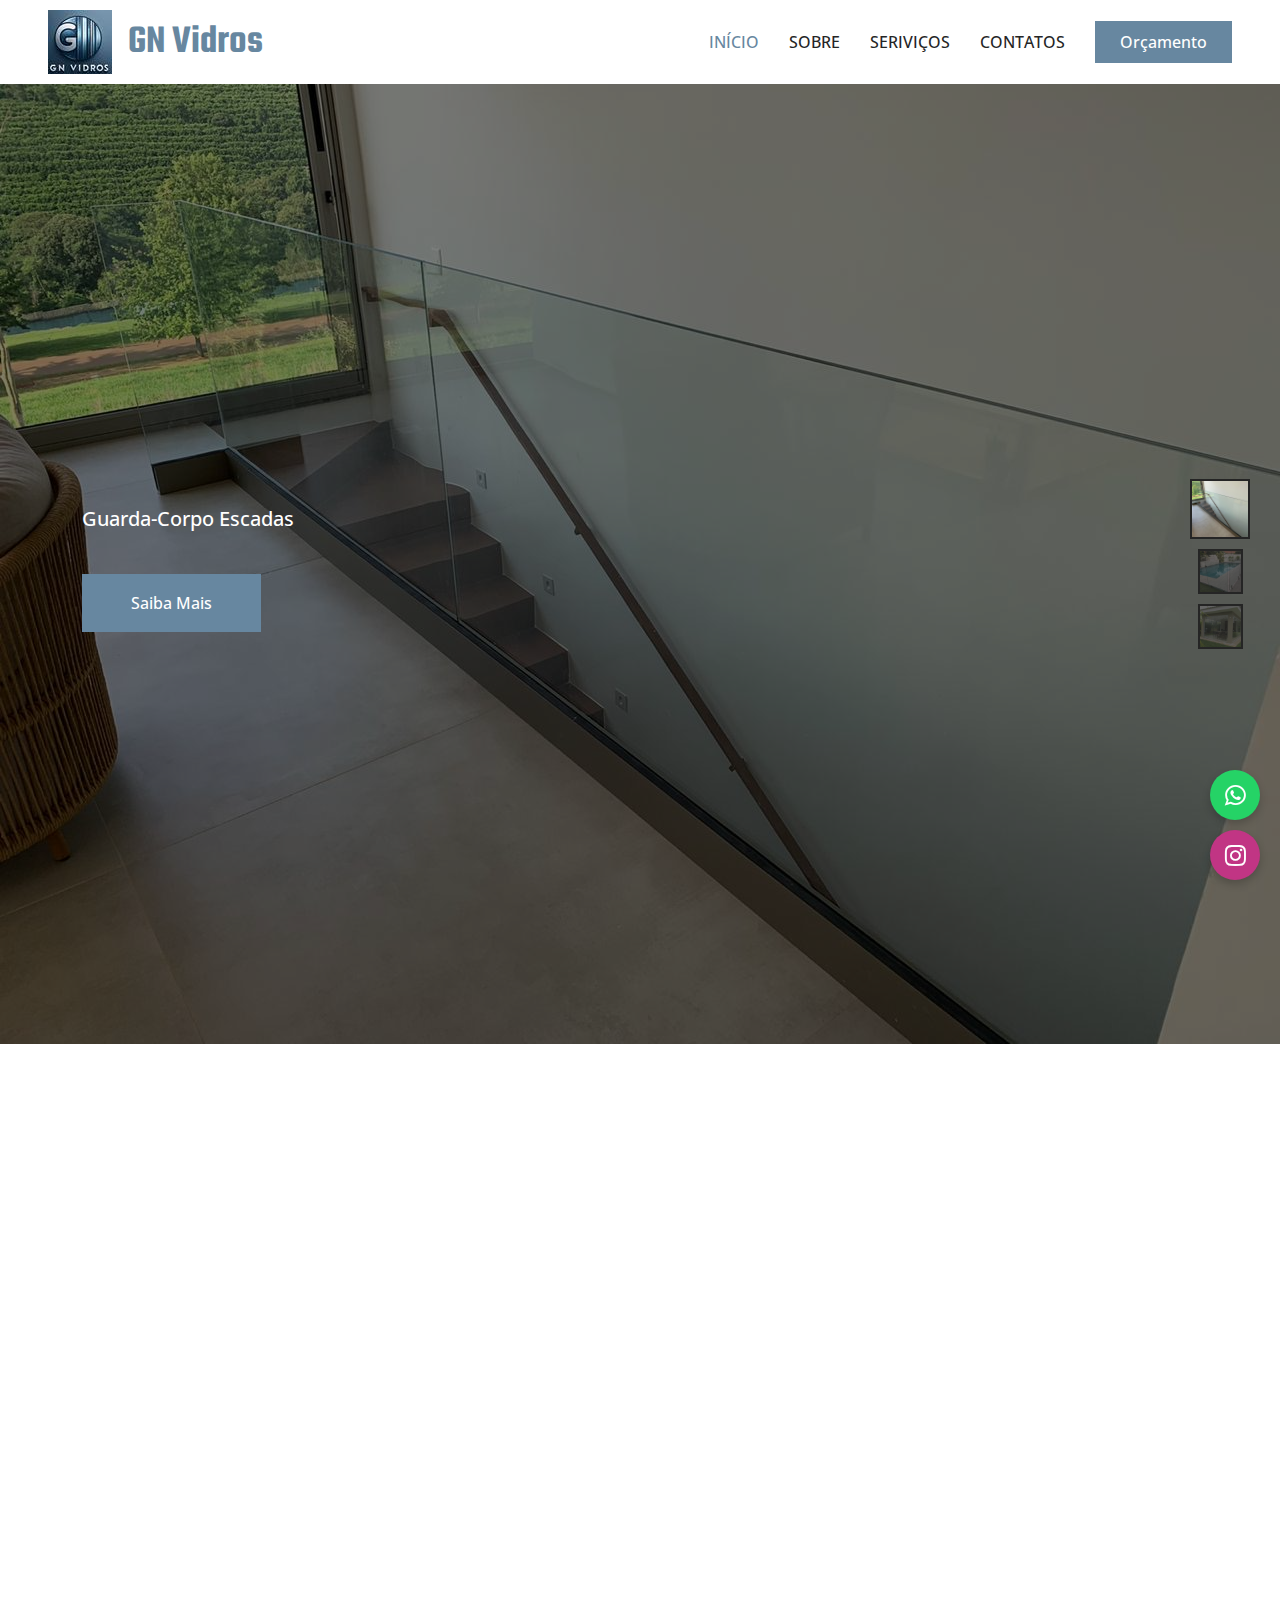
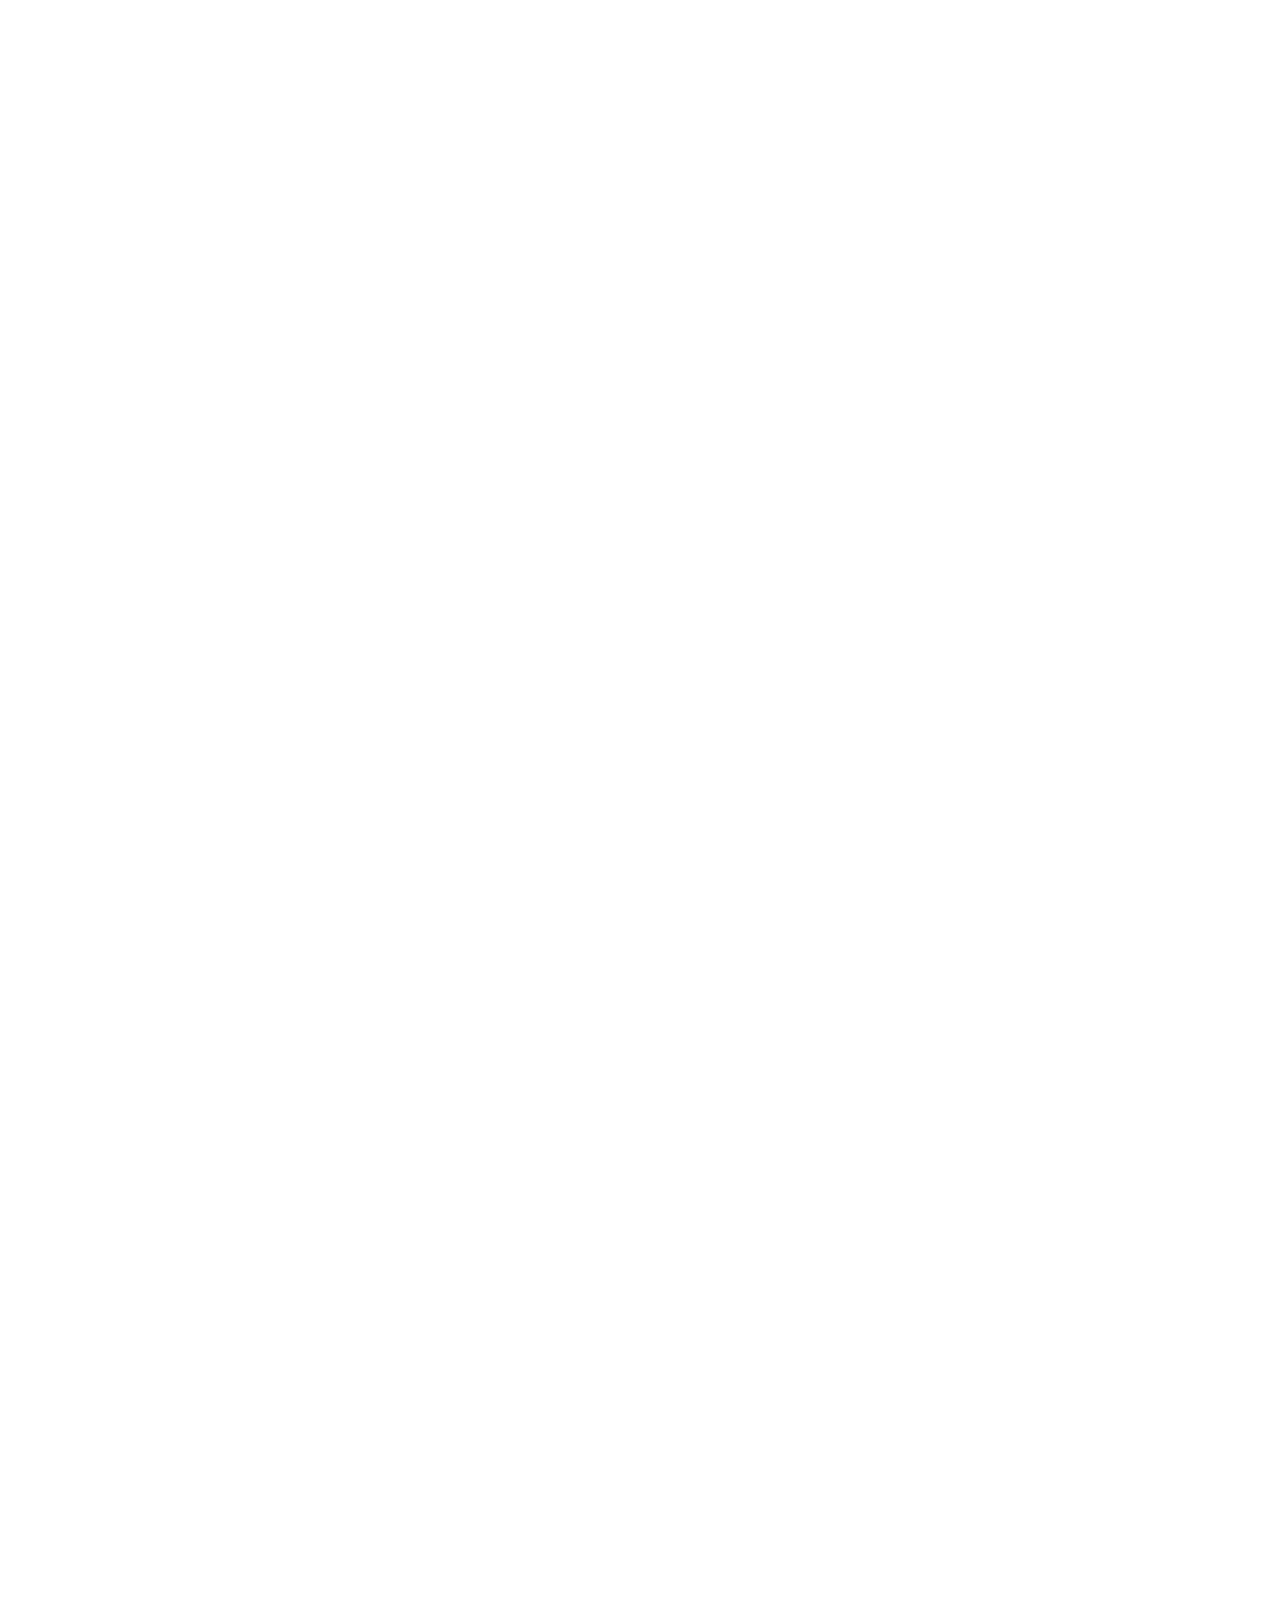
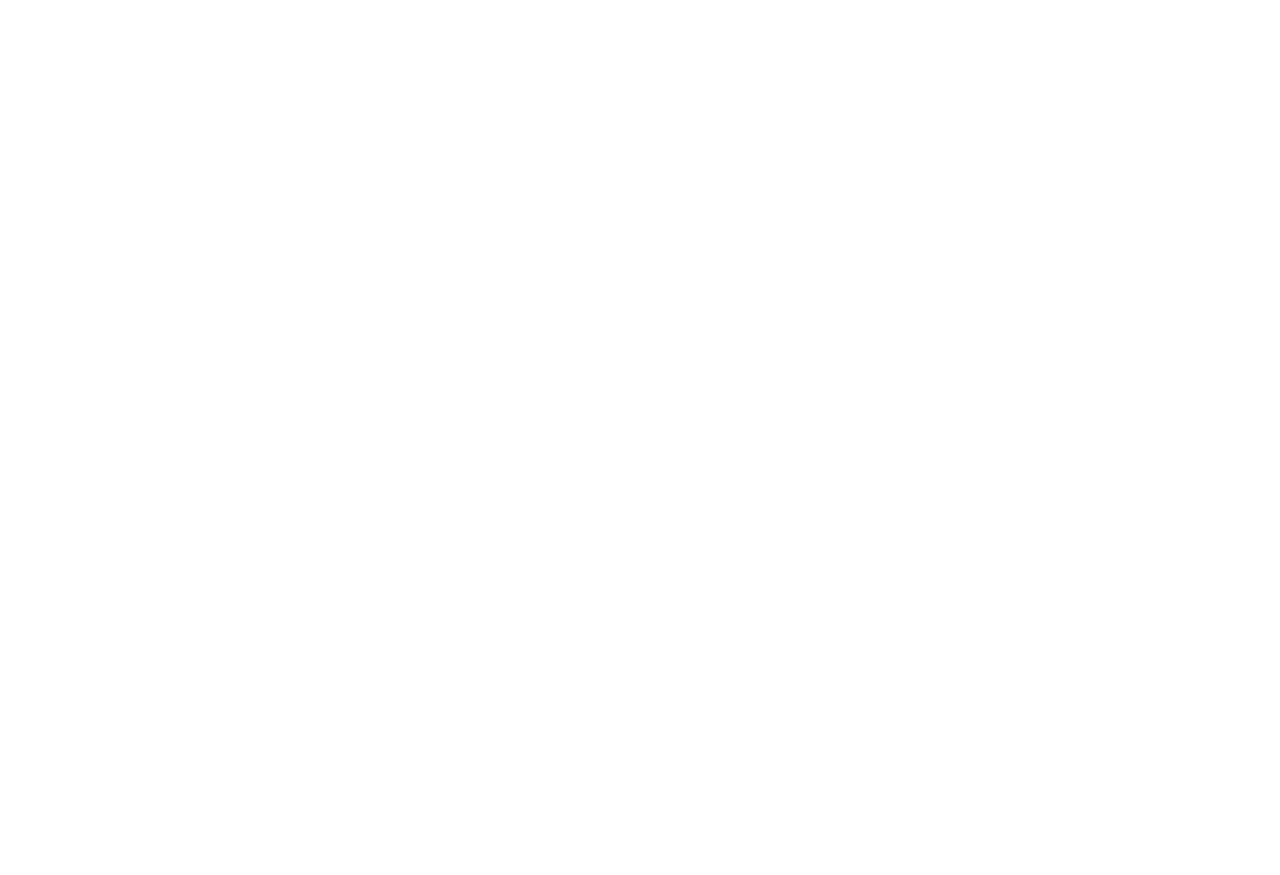
<file: index.html>
<!DOCTYPE html>
<html lang="en">

<head>
    <meta charset="utf-8">
    <title>GN - Vidros</title>
    <meta content="width=device-width, initial-scale=1.0" name="viewport">
    <meta content="" name="keywords">
    <meta content="" name="description">

    <!-- Favicon -->
    <link href="img/favicon.ico" rel="icon">

    <!-- Google Web Fonts -->
    <link rel="preconnect" href="https://fonts.googleapis.com">
    <link rel="preconnect" href="https://fonts.gstatic.com" crossorigin>
    <link href="https://fonts.googleapis.com/css2?family=Open+Sans:wght@400;500;600&family=Teko:wght@400;500;600&display=swap" rel="stylesheet">

    <!-- Icon Font Stylesheet -->
    <link href="https://cdnjs.cloudflare.com/ajax/libs/font-awesome/5.10.0/css/all.min.css" rel="stylesheet">
    <link href="https://cdn.jsdelivr.net/npm/bootstrap-icons@1.4.1/font/bootstrap-icons.css" rel="stylesheet">

    <!-- Libraries Stylesheet -->
    <link href="lib/animate/animate.min.css" rel="stylesheet">
    <link href="lib/owlcarousel/assets/owl.carousel.min.css" rel="stylesheet">
    <link href="lib/tempusdominus/css/tempusdominus-bootstrap-4.min.css" rel="stylesheet" />

    <!-- Customized Bootstrap Stylesheet -->
    <link href="css/bootstrap.min.css" rel="stylesheet">

    <!-- Template Stylesheet -->
    <link href="css/style.css" rel="stylesheet">

     <!-- Botões Flutuantes -->
    <link href="https://cdnjs.cloudflare.com/ajax/libs/font-awesome/4.7.0/css/font-awesome.min.css" rel="stylesheet">

   

</head>

<body>
    <!-- Spinner Start -->
    <div id="spinner" class="show bg-white position-fixed translate-middle w-100 vh-100 top-50 start-50 d-flex align-items-center justify-content-center">
        <div class="spinner-border position-relative text-primary" style="width: 6rem; height: 6rem;" role="status"></div>
        <img class="position-absolute top-50 start-50 translate-middle" src="img/logo.jpg" alt="Icon">
    </div>
    <!-- Spinner End -->




    <!-- Navbar Start -->
    <nav class="navbar navbar-expand-lg bg-white navbar-light sticky-top py-lg-0 px-lg-5 wow fadeIn" data-wow-delay="0.1s">
        <a href="index.html" class="navbar-brand ms-4 ms-lg-0">
            <h1 class="text-primary m-0"><img class="me-3" src="img/icons/icon-1.png" alt="Icon">GN Vidros</h1>
        </a>
        <button type="button" class="navbar-toggler me-4" data-bs-toggle="collapse" data-bs-target="#navbarCollapse">
            <span class="navbar-toggler-icon"></span>
        </button>
        <div class="collapse navbar-collapse" id="navbarCollapse">
            <div class="navbar-nav ms-auto p-4 p-lg-0">
                <a href="index.html" class="nav-item nav-link active">Início</a>
                <a href="about.html" class="nav-item nav-link">Sobre</a>
                <a href="service.html" class="nav-item nav-link">Seriviços</a>
                
                <a href="contact.html" class="nav-item nav-link">Contatos</a>
            </div>
            <a href="" class="btn btn-primary py-2 px-4 d-none d-lg-block">Orçamento</a>
        </div>
    </nav>
    <!-- Navbar End -->


    <!-- Carousel Start -->
    <div class="container-fluid p-0 pb-5 wow fadeIn" data-wow-delay="0.1s">
        <div class="owl-carousel header-carousel position-relative">
            <div class="owl-carousel-item position-relative" data-dot="<img src='img/carousel-1.jpg'>">
                <img class="img-fluid" src="img/carousel-1.jpg" alt="carousel-1">
                <div class="owl-carousel-inner">
                    <div class="container">
                        <div class="row justify-content-start">
                            <div class="col-10 col-lg-8">
                                <h1 class="display-1 text-white animated slideInDown"></h1>
                                <p class="fs-5 fw-medium text-white mb-4 pb-3">Guarda-Corpo Escadas</p>
                                <a href="" class="btn btn-primary py-3 px-5 animated slideInLeft">Saiba Mais</a>
                            </div>
                        </div>
                    </div>
                </div>
            </div>
            <div class="owl-carousel-item position-relative" data-dot="<img src='img/carousel-2.jpg'>">
                <img class="img-fluid" src="img/carousel-2.jpg" alt="carousel-2">
                <div class="owl-carousel-inner">
                    <div class="container">
                        <div class="row justify-content-start">
                            <div class="col-10 col-lg-8">
                                <h1 class="display-1 text-white animated slideInDown"></h1>
                                <p class="fs-5 fw-medium text-white mb-4 pb-3">Guarda-Corpo Piscinas</p>
                                <a href="" class="btn btn-primary py-3 px-5 animated slideInLeft">Saiba Mais</a>
                            </div>
                        </div>
                    </div>
                </div>
            </div>
            <div class="owl-carousel-item position-relative" data-dot="<img src='img/carousel-3.jpg'>">
                <img class="img-fluid" src="img/carousel-3.jpg" alt="carousel-3">
                <div class="owl-carousel-inner">
                    <div class="container">
                        <div class="row justify-content-start">
                            <div class="col-10 col-lg-8">
                                <h1 class="display-1 text-white animated slideInDown"></h1>
                                <p class="fs-5 fw-medium text-white mb-4 pb-3">Portas de Correr</p>
                                <a href="" class="btn btn-primary py-3 px-5 animated slideInLeft">Saiba Mais</a>
                            </div>
                        </div>
                    </div>
                </div>
            </div>
        </div>
    </div>
    <!-- Carousel End -->


    <!-- Facts Start -->
    <div class="container-xxl py-5">
        <div class="container pt-5">
            <div class="row g-4">
                <div class="col-lg-4 col-md-6 wow fadeInUp" data-wow-delay="0.1s">
                    <div class="fact-item text-center bg-light h-100 p-5 pt-0">
                        <div class="fact-icon">
                            <img src="img/icons/icon-2.png" alt="Icon">
                        </div>
                        <h3 class="mb-3">Qualidade</h3>
                        <p class="mb-0">Trabalhamos com peças de alta qualidade!</p>
                    </div>
                </div>
                <div class="col-lg-4 col-md-6 wow fadeInUp" data-wow-delay="0.3s">
                    <div class="fact-item text-center bg-light h-100 p-5 pt-0">
                        <div class="fact-icon">
                            <img src="img/icons/icon-3.png" alt="Icon">
                        </div>
                        <h3 class="mb-3">Soluções</h3>
                        <p class="mb-0">Temos soluções que superam as expectativas!</p>
                    </div>
                </div>
                <div class="col-lg-4 col-md-6 wow fadeInUp" data-wow-delay="0.5s">
                    <div class="fact-item text-center bg-light h-100 p-5 pt-0">
                        <div class="fact-icon">
                            <img src="img/icons/icon-4.png" alt="Icon">
                        </div>
                        <h3 class="mb-3">Pontualidade</h3>
                        <p class="mb-0">Entregamos nossos serviços com agilidade, dentro do prazo!</p>
                    </div>
                </div>
            </div>
        </div>
    </div>
    <!-- Facts End -->


    <!-- About Start -->
    <div class="container-xxl py-5">
        <div class="container">
            <div class="row g-5">
                <div class="col-lg-6 wow fadeIn" data-wow-delay="0.1s">
                    <div class="about-img">
                        <img class="img-fluid" src="img/about-1.jpg" alt="">
                        <img class="img-fluid" src="img/about-2.jpg" alt="">
                    </div>
                </div>
                <div class="col-lg-6 wow fadeIn" data-wow-delay="0.5s">
                    <h4 class="section-title">Sobre nós</h4>
                    <h1 class="display-5 mb-4">GN Vidros - Lagoa Santa</h1>
                    <p>Estamos localizados em Lagoa Santa e atendemos também toda a região metropolitana de Belo Horizonte.</p>
                    <p class="mb-4">Somos uma vidraçaria com quase 10 anos de experiência no mercado, reconhecida por nossa dedicação à qualidade, inovação e atendimento personalizado. Ao longo dos anos, nos especializamos em oferecer soluções completas em vidros, unindo design, funcionalidade e segurança para atender às necessidades de nossos clientes.

                        Trabalhamos com uma ampla gama de produtos e serviços, incluindo vidros temperados, espelhos, box para banheiros, guarda-corpos, fachadas e muito mais. Nossa equipe de profissionais altamente capacitados está comprometida em garantir a sua satisfação em cada projeto, seja ele residencial, comercial ou industrial.
                        
                        Na nossa vidraçaria, cada detalhe importa, e acreditamos que a transparência vai além dos vidros: ela está presente no nosso compromisso com você.</p>
                    <div class="d-flex align-items-center mb-5">
                        <div class="d-flex flex-shrink-0 align-items-center justify-content-center border border-5 border-primary" style="width: 120px; height: 120px;">
                            <h1 class="display-1 mb-n2" data-toggle="counter-up">8</h1>
                        </div>
                        <div class="ps-4">
                            <h3>Anos</h3>
                            <h3>de</h3>
                            <h3 class="mb-0">Experiência</h3>
                        </div>
                    </div>
                    <a class="btn btn-primary py-3 px-5" href="">Saiba mais</a>
                </div>
            </div>
        </div>
    </div>
    <!-- About End -->


   
    
    <!-- Project Start -->
    <div class="container-xxl project py-5">
        <div class="container">
            <div class="text-center mx-auto mb-5 wow fadeInUp" data-wow-delay="0.1s" style="max-width: 600px;">
                <h4 class="section-title">Nossos Serviços</h4>
                <h1 class="display-5 mb-4">Serviços únicos, personalizados e com qualidade!</h1>
            </div>
            <div class="row g-4 wow fadeInUp" data-wow-delay="0.3s">
                <div class="col-lg-4">
                    <div class="nav nav-pills d-flex justify-content-between w-100 h-100 me-4">
                        <button class="nav-link w-100 d-flex align-items-center text-start p-4 mb-4 active" data-bs-toggle="pill" data-bs-target="#tab-pane-1" type="button">
                            <h3 class="m-0">01. Guarda Corpos</h3>
                        </button>
                        <button class="nav-link w-100 d-flex align-items-center text-start p-4 mb-4" data-bs-toggle="pill" data-bs-target="#tab-pane-2" type="button">
                            <h3 class="m-0">02. Fachadas</h3>
                        </button>
                        <button class="nav-link w-100 d-flex align-items-center text-start p-4 mb-4" data-bs-toggle="pill" data-bs-target="#tab-pane-3" type="button">
                            <h3 class="m-0">03. Vidros temperados e espelhos</h3>
                        </button>
                        <button class="nav-link w-100 d-flex align-items-center text-start p-4 mb-0" data-bs-toggle="pill" data-bs-target="#tab-pane-4" type="button">
                            <h3 class="m-0">04. Box para banheiros</h3>
                        </button>
                    </div>
                </div>
                <div class="col-lg-8">
                    <div class="tab-content w-100">
                        <div class="tab-pane fade show active" id="tab-pane-1">
                            <div class="row g-4">
                                <div class="col-md-6" style="min-height: 350px;">
                                    <div class="position-relative h-100">
                                        <img class="position-absolute img-fluid w-100 h-100" src="img/project-1.jpg"
                                            style="object-fit: cover;" alt="">
                                    </div>
                                </div>
                                <div class="col-md-6">
                                    <h1 class="mb-3">Guarda-corpos de vidro</h1>
                                    <p class="mb-4">Segurança, elegância e modernidade para valorizar qualquer ambiente.</p>
                                    <p><i class="fa fa-check text-primary me-3"></i>Design Moderno: Integração perfeita com diferentes estilos arquitetônicos.</p>
                                    <p><i class="fa fa-check text-primary me-3"></i>Durabilidade: Materiais de alta qualidade que garantem longa vida útil.</p>
                                    <p><i class="fa fa-check text-primary me-3"></i>Fácil Manutenção: Superfície lisa que facilita a limpeza e manutenção.</p>
                                    <p><i class="fa fa-check text-primary me-3"></i>Visibilidade e Luminosidade: Proporciona maior amplitude e aproveitamento da luz natural.</p>
                                    <a href="" class="btn btn-primary py-3 px-5 mt-3">Saiba mais</a>
                                </div>
                            </div>
                        </div>
                        <div class="tab-pane fade" id="tab-pane-2">
                            <div class="row g-4">
                                <div class="col-md-6" style="min-height: 350px;">
                                    <div class="position-relative h-100">
                                        <img class="position-absolute img-fluid w-100 h-100" src="img/project-2.jpg"
                                            style="object-fit: cover;" alt="">
                                    </div>
                                </div>
                                <div class="col-md-6">
                                    <h1 class="mb-3">Fachadas de vidro</h1>
                                    <p class="mb-4">Estilo e funcionalidade para transformar o visual de qualquer imóvel.</p>
                                    <p><i class="fa fa-check text-primary me-3"></i>Durabilidade: Materiais resistentes às condições climáticas.</p>
                                    <p><i class="fa fa-check text-primary me-3"></i>Valorização do Imóvel: Proporcionam um visual moderno e sofisticado.</p>
                                    <p><i class="fa fa-check text-primary me-3"></i>Isolamento Térmico e Acústico: Conforto em ambientes internos.</p>
                                    <p><i class="fa fa-check text-primary me-3"></i>Personalização: Disponíveis em diferentes estilos e acabamentos.</p>
                                    <a href="" class="btn btn-primary py-3 px-5 mt-3">Saiba mais</a>
                                </div>
                            </div>
                        </div>
                        <div class="tab-pane fade" id="tab-pane-3">
                            <div class="row g-4">
                                <div class="col-md-6" style="min-height: 350px;">
                                    <div class="position-relative h-100">
                                        <img class="position-absolute img-fluid w-100 h-100" src="img/project-3.jpg"
                                            style="object-fit: cover;" alt="">
                                    </div>
                                </div>
                                <div class="col-md-6">
                                    <h1 class="mb-3">Vidros Temperados</h1>
                                    <p class="mb-4">Resistência e segurança para ambientes internos e externos.</p>
                                    <p><i class="fa fa-check text-primary me-3"></i>Alta Resistência: Cinco vezes mais resistente que o vidro comum.</p>
                                    <p><i class="fa fa-check text-primary me-3"></i>Segurança: Em caso de quebra, os fragmentos são arredondados.</p>
                                    <p><i class="fa fa-check text-primary me-3"></i>Versatilidade: Ideal para portas, janelas e divisórias.</p>
                                    <p><i class="fa fa-check text-primary me-3"></i>Estilo Moderno: Integração com diferentes designs arquitetônicos.</p>
                                    <a href="" class="btn btn-primary py-3 px-5 mt-3">Saiba mais</a>
                                </div>
                            </div>
                        </div>
                        <div class="tab-pane fade" id="tab-pane-4">
                            <div class="row g-4">
                                <div class="col-md-6" style="min-height: 350px;">
                                    <div class="position-relative h-100">
                                        <img class="position-absolute img-fluid w-100 h-100" src="img/project-4.jpg"
                                            style="object-fit: cover;" alt="">
                                    </div>
                                </div>
                                <div class="col-md-6">
                                    <h1 class="mb-3">Box para Banheiros</h1>
                                    <p class="mb-4">Elegância e praticidade para um banho com conforto e privacidade.</p>
                                    <p><i class="fa fa-check text-primary me-3"></i>Higiene: Mantém o banheiro seco e organizado.</p>
                                    <p><i class="fa fa-check text-primary me-3"></i>Praticidade: Fácil de limpar e manter.</p>
                                    <p><i class="fa fa-check text-primary me-3"></i>Durabilidade: Resistente à umidade e ao uso diário.</p>
                                    <p><i class="fa fa-check text-primary me-3"></i>Estética: Adiciona sofisticação ao ambiente.</p>
                                    <a href="" class="btn btn-primary py-3 px-5 mt-3">Saiba mais</a>
                                </div>
                            </div>
                        </div>
                    </div>
                </div>
            </div>
        </div>
    </div>
    <!-- Project End -->


   
    <!-- Appointment Start -->
    <div class="container-xxl py-5">
        <div class="container">
            <div class="row g-5">
                <div class="col-lg-6 wow fadeInUp" data-wow-delay="0.1s">
                    <h4 class="section-title">Localização</h4>
                    <h1 class="display-5 mb-4">Lagoa Santa/MG</h1>
                    <p class="mb-4">Avenida Coronel - Av. Carlos Orleans Guimarães, 113 - Várzea, Lagoa Santa - MG, 33400-000</p>
                    <div class="row g-4">
                        <div class="col-12">
                            <div class="d-flex">
                                <div class="d-flex flex-shrink-0 align-items-center justify-content-center bg-light" style="width: 65px; height: 65px;">
                                    <i class="fa fa-2x fa-phone-alt text-primary"></i>
                                </div>
                                <div class="ms-4">
                                    <p class="mb-2">Telefone</p>
                                    <h3 class="mb-0">+55 31 3681-0276</h3>
                                </div>
                            </div>
                        </div>
                        <div class="col-12">
                            <div class="d-flex">
                                <div class="d-flex flex-shrink-0 align-items-center justify-content-center bg-light" style="width: 65px; height: 65px;">
                                    <i class="fa fa-2x fa-envelope-open text-primary"></i>
                                </div>
                                <div class="ms-4">
                                    <p class="mb-2">E-mail</p>
                                    <h3 class="mb-0">gnvidros@gmail.com</h3>
                                </div>
                            </div>
                        </div>
                    </div>
                </div>
                <div class="col-lg-6 wow fadeInUp" data-wow-delay="0.5s">
                    <div class="row g-3">
                        <div class="col-12 col-sm-6">
                            <input type="text" class="form-control" placeholder="Seu Nome" style="height: 55px;">
                        </div>
                        <div class="col-12 col-sm-6">
                            <input type="email" class="form-control" placeholder="Seu E-mail" style="height: 55px;">
                        </div>
                        <div class="col-12 col-sm-6">
                            <input type="text" class="form-control" placeholder="Seu Telefone" style="height: 55px;">
                        </div>
                        <div class="col-12 col-sm-6">
                            <select class="form-select" style="height: 55px;">
                                <option selected>Serviços</option>
                                <option value="1">Guarda Corpo</option>
                                <option value="2">Fachadas</option>
                                <option value="3">Vidros Temperados ou Espelhos</option>
                                <option value="4">Box para Banheiros</option>
                                <option value="5">Outros Serviços</option>
                            </select>
                        </div>
                        <div class="col-12">
                            <textarea class="form-control" rows="5" placeholder="Menssagem"></textarea>
                        </div>
                        <div class="col-12">
                            <button class="btn btn-primary w-100 py-3" type="submit">Enviar Projeto</button>
                        </div>
                    </div>
                </div>
            </div>
        </div>
    </div>
    <!-- Appointment End -->


    


    <!-- Footer Start -->
    <div class="container-fluid bg-dark text-body footer mt-5 pt-5 px-0 wow fadeIn" data-wow-delay="0.1s">
        <div class="container py-5">
            <div class="row g-5">
                <div class="col-lg-3 col-md-6">
                    <h3 class="text-light mb-4">Endereço</h3>
                    <p class="mb-2"><i class="fa fa-map-marker-alt text-primary me-3"></i>Avenida Coronel - Av. Carlos Orleans Guimarães, 113 - Várzea, Lagoa Santa - MG, 33400-000</p>
                    <p class="mb-2"><i class="fa fa-phone-alt text-primary me-3"></i>+55 31 3681-0276</p>
                    <p class="mb-2"><i class="fa fa-envelope text-primary me-3"></i>gnvidros@gmail.com</p>
                    <div class="d-flex pt-2">
                        <a class="btn btn-square btn-outline-body me-1" href=""><i class="fab fa-twitter"></i></a>
                        <a class="btn btn-square btn-outline-body me-1" href=""><i class="fab fa-facebook-f"></i></a>
                        <a class="btn btn-square btn-outline-body me-1" href=""><i class="fab fa-youtube"></i></a>
                        <a class="btn btn-square btn-outline-body me-0" href=""><i class="fab fa-linkedin-in"></i></a>
                    </div>
                </div>
                <div class="col-lg-3 col-md-6">
                    <h3 class="text-light mb-4">Serviços</h3>
                    <a class="btn btn-link" href="">Guarda-corpos</a>
                    <a class="btn btn-link" href="">Fachadas</a>
                    <a class="btn btn-link" href="">Vidros Temperados ou Espelhos</a>
                    <a class="btn btn-link" href="">Box para Banheiros</a>
                    <a class="btn btn-link" href="">Outros Serviços</a>
                </div>
                <div class="col-lg-3 col-md-6">
                    <h3 class="text-light mb-4">Links Rápidos</h3>
                    <a class="btn btn-link" href="">Início</a>
                    <a class="btn btn-link" href="">Sobre</a>
                    <a class="btn btn-link" href="">Serviços</a>
                    <a class="btn btn-link" href="">Contatos</a>
                    <a class="btn btn-link" href="">Orçamentos</a>
                </div>
                <div class="col-lg-3 col-md-6">
                    <h3 class="text-light mb-4">Newsletter</h3>
                    <p>Dolor amet sit justo amet elitr clita ipsum elitr est.</p>
                    <div class="position-relative mx-auto" style="max-width: 400px;">
                        <input class="form-control bg-transparent w-100 py-3 ps-4 pe-5" type="text" placeholder="Your email">
                        <button type="button" class="btn btn-primary py-2 position-absolute top-0 end-0 mt-2 me-2">SignUp</button>
                    </div>
                </div>
            </div>
        </div>
        <div class="container-fluid copyright">
            <div class="container">
                <div class="row">
                    <div class="col-md-6 text-center text-md-start mb-3 mb-md-0">
                        &copy; <a href="https://avantconsultoriadigital.com.br/" target="blank">2025 Todos os direitos reservados</a>
                    </div>
                    <div class="col-md-6 text-center text-md-end">
                        <!--/*** This template is free as long as you keep the footer author’s credit link/attribution link/backlink. If you'd like to use the template without the footer author’s credit link/attribution link/backlink, you can purchase the Credit Removal License from "https://htmlcodex.com/credit-removal". Thank you for your support. ***/-->
                       Feito por <a href="https://avantconsultoriadigital.com.br/" target="_blank">Avant Digital</a>
                    </div>
                </div>
            </div>
        </div>
    </div>
    <!-- Footer End -->


   
    <!--Floating WhatsApp and Instagram buttons -->
    <div class="floating-buttons">
      <a href="https://wa.me/+553136810276" target="_blank" class="whatsapp-btn">
       <i class="fa fa-whatsapp"></i>
      </a>
      <a href="https://www.instagram.com/gn_vidrosls/" target="_blank" class="instagram-btn">
       <i class="fa fa-instagram"></i>
      </a>
    </div>
    <!--End Floating WhatsApp and Instagram buttons -->

    <!-- JavaScript Libraries -->
    <script src="https://code.jquery.com/jquery-3.4.1.min.js"></script>
    <script src="https://cdn.jsdelivr.net/npm/bootstrap@5.0.0/dist/js/bootstrap.bundle.min.js"></script>
    <script src="lib/wow/wow.min.js"></script>
    <script src="lib/easing/easing.min.js"></script>
    <script src="lib/waypoints/waypoints.min.js"></script>
    <script src="lib/counterup/counterup.min.js"></script>
    <script src="lib/owlcarousel/owl.carousel.min.js"></script>
    <script src="lib/tempusdominus/js/moment.min.js"></script>
    <script src="lib/tempusdominus/js/moment-timezone.min.js"></script>
    <script src="lib/tempusdominus/js/tempusdominus-bootstrap-4.min.js"></script>

    <!-- Template Javascript -->
    <script src="js/main.js"></script>
</body>

</html>
</file>
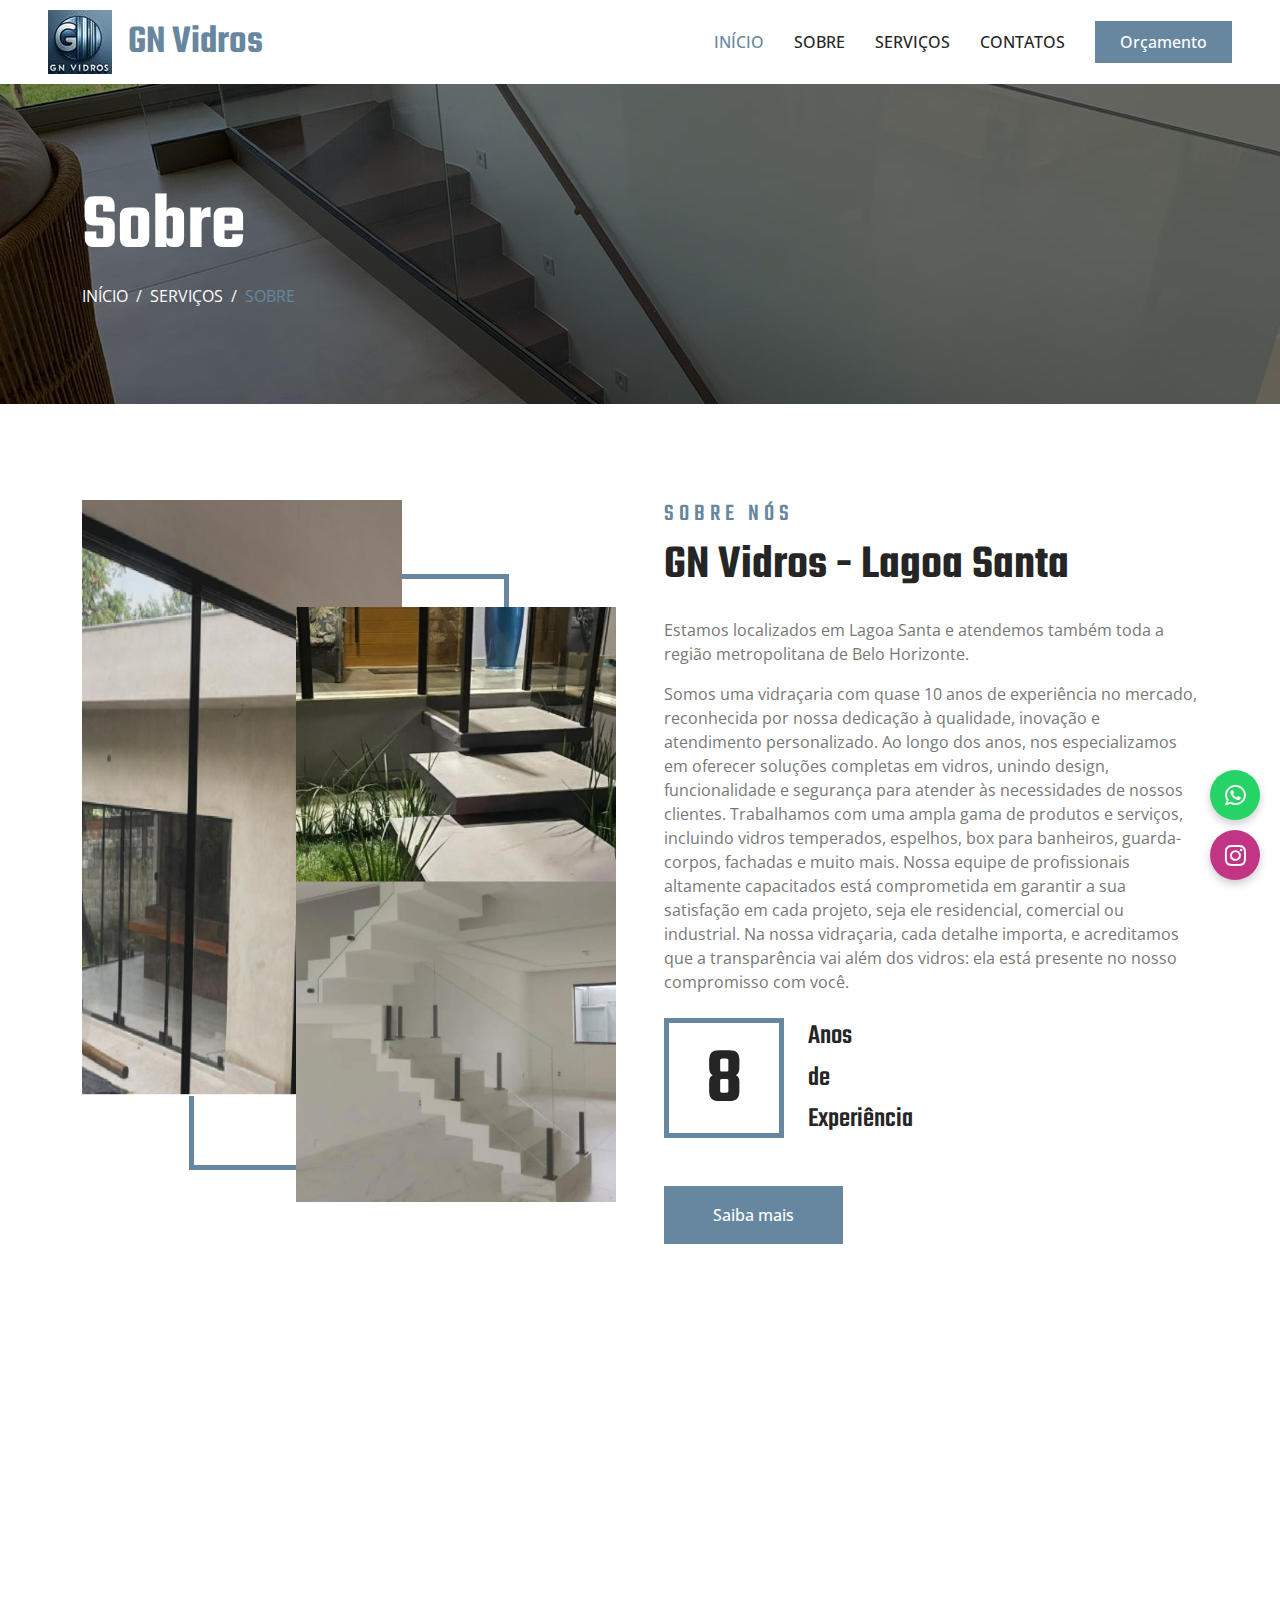
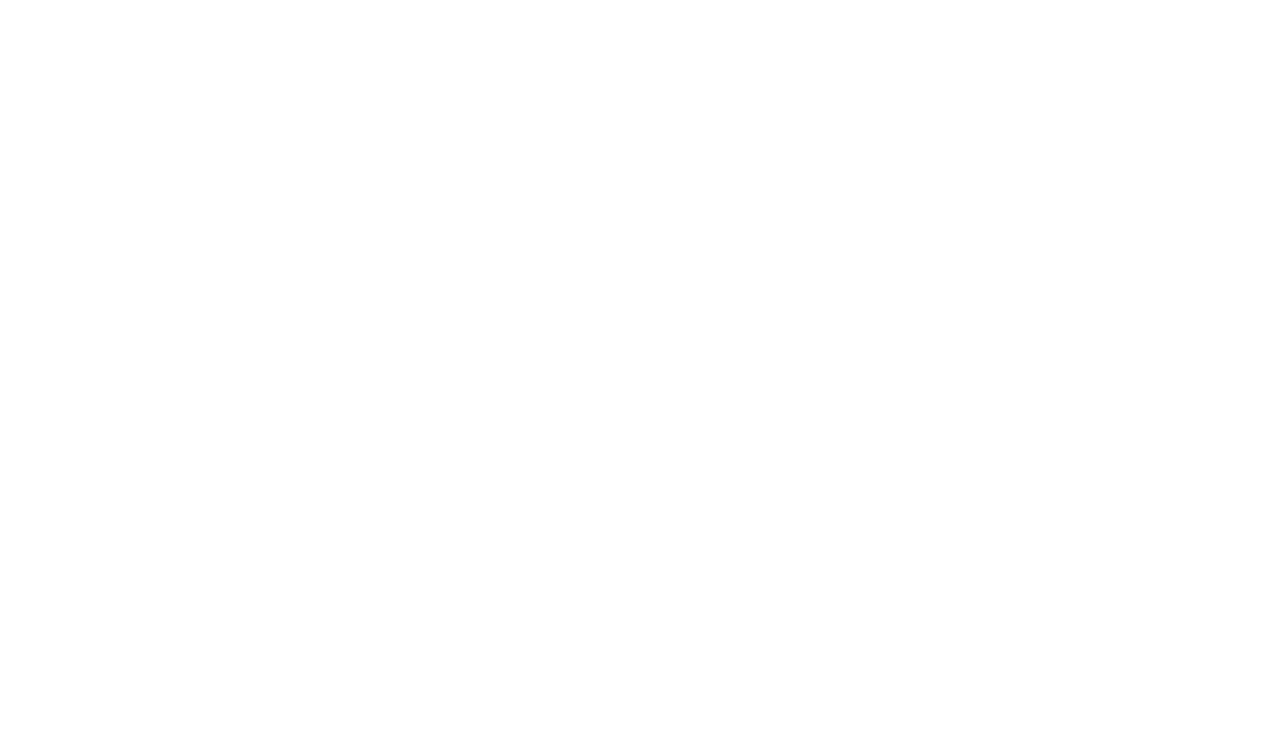
<file: about.html>
<!DOCTYPE html>
<html lang="en">

<head>
    <meta charset="utf-8">
    <title>GN - Vidros</title>
    <meta content="width=device-width, initial-scale=1.0" name="viewport">
    <meta content="" name="keywords">
    <meta content="" name="description">

    <!-- Favicon -->
    <link href="img/favicon.ico" rel="icon">

    <!-- Google Web Fonts -->
    <link rel="preconnect" href="https://fonts.googleapis.com">
    <link rel="preconnect" href="https://fonts.gstatic.com" crossorigin>
    <link href="https://fonts.googleapis.com/css2?family=Open+Sans:wght@400;500;600&family=Teko:wght@400;500;600&display=swap" rel="stylesheet">

    <!-- Icon Font Stylesheet -->
    <link href="https://cdnjs.cloudflare.com/ajax/libs/font-awesome/5.10.0/css/all.min.css" rel="stylesheet">
    <link href="https://cdn.jsdelivr.net/npm/bootstrap-icons@1.4.1/font/bootstrap-icons.css" rel="stylesheet">

    <!-- Libraries Stylesheet -->
    <link href="lib/animate/animate.min.css" rel="stylesheet">
    <link href="lib/owlcarousel/assets/owl.carousel.min.css" rel="stylesheet">
    <link href="lib/tempusdominus/css/tempusdominus-bootstrap-4.min.css" rel="stylesheet" />

    <!-- Customized Bootstrap Stylesheet -->
    <link href="css/bootstrap.min.css" rel="stylesheet">

    <!-- Template Stylesheet -->
    <link href="css/style.css" rel="stylesheet">

    <!-- Botões Flutuantes -->
    <link href="https://cdnjs.cloudflare.com/ajax/libs/font-awesome/4.7.0/css/font-awesome.min.css" rel="stylesheet">

</head>

<body>
    <!-- Spinner Start -->
    <div id="spinner" class="show bg-white position-fixed translate-middle w-100 vh-100 top-50 start-50 d-flex align-items-center justify-content-center">
        <div class="spinner-border position-relative text-primary" style="width: 6rem; height: 6rem;" role="status"></div>
        <img class="position-absolute top-50 start-50 translate-middle" src="img/icons/icon-1.png" alt="Icon">
    </div>
    <!-- Spinner End -->

    <!-- Navbar Start -->
    <nav class="navbar navbar-expand-lg bg-white navbar-light sticky-top py-lg-0 px-lg-5 wow fadeIn" data-wow-delay="0.1s">
        <a href="index.html" class="navbar-brand ms-4 ms-lg-0">
            <h1 class="text-primary m-0"><img class="me-3" src="img/icons/icon-1.png" alt="Icon">GN Vidros</h1>
        </a>
        <button type="button" class="navbar-toggler me-4" data-bs-toggle="collapse" data-bs-target="#navbarCollapse">
            <span class="navbar-toggler-icon"></span>
        </button>
        <div class="collapse navbar-collapse" id="navbarCollapse">
            <div class="navbar-nav ms-auto p-4 p-lg-0">
                <a href="index.html" class="nav-item nav-link active">Início</a>
                <a href="about.html" class="nav-item nav-link">Sobre</a>
                <a href="service.html" class="nav-item nav-link">Serviços</a>
                
                <a href="contact.html" class="nav-item nav-link">Contatos</a>
            </div>
            <a href="" class="btn btn-primary py-2 px-4 d-none d-lg-block">Orçamento</a>
        </div>
    </nav>
    <!-- Navbar End -->

    <!-- Page Header Start -->
    <div class="container-fluid page-header py-5 mb-5 wow fadeIn" data-wow-delay="0.1s">
        <div class="container py-5">
            <h1 class="display-1 text-white animated slideInDown">Sobre</h1>
            <nav aria-label="breadcrumb animated slideInDown">
                <ol class="breadcrumb text-uppercase mb-0">
                    <li class="breadcrumb-item"><a class="text-white" href="#">Início</a></li>
                    <li class="breadcrumb-item"><a class="text-white" href="#">Serviços</a></li>
                    <li class="breadcrumb-item text-primary active" aria-current="page">Sobre</li>
                </ol>
            </nav>
        </div>
    </div>
    <!-- Page Header End -->


  <!-- About Start -->
  <div class="container-xxl py-5">
    <div class="container">
        <div class="row g-5">
            <div class="col-lg-6 wow fadeIn" data-wow-delay="0.1s">
                <div class="about-img">
                    <img class="img-fluid" src="img/about-1.jpg" alt="">
                    <img class="img-fluid" src="img/about-2.jpg" alt="">
                </div>
            </div>
            <div class="col-lg-6 wow fadeIn" data-wow-delay="0.5s">
                <h4 class="section-title">Sobre nós</h4>
                <h1 class="display-5 mb-4">GN Vidros - Lagoa Santa</h1>
                <p>Estamos localizados em Lagoa Santa e atendemos também toda a região metropolitana de Belo Horizonte.</p>
                <p class="mb-4">Somos uma vidraçaria com quase 10 anos de experiência no mercado, reconhecida por nossa dedicação à qualidade, inovação e atendimento personalizado. Ao longo dos anos, nos especializamos em oferecer soluções completas em vidros, unindo design, funcionalidade e segurança para atender às necessidades de nossos clientes.

                    Trabalhamos com uma ampla gama de produtos e serviços, incluindo vidros temperados, espelhos, box para banheiros, guarda-corpos, fachadas e muito mais. Nossa equipe de profissionais altamente capacitados está comprometida em garantir a sua satisfação em cada projeto, seja ele residencial, comercial ou industrial.
                    
                    Na nossa vidraçaria, cada detalhe importa, e acreditamos que a transparência vai além dos vidros: ela está presente no nosso compromisso com você.</p>
                <div class="d-flex align-items-center mb-5">
                    <div class="d-flex flex-shrink-0 align-items-center justify-content-center border border-5 border-primary" style="width: 120px; height: 120px;">
                        <h1 class="display-1 mb-n2" data-toggle="counter-up">8</h1>
                    </div>
                    <div class="ps-4">
                        <h3>Anos</h3>
                        <h3>de</h3>
                        <h3 class="mb-0">Experiência</h3>
                    </div>
                </div>
                <a class="btn btn-primary py-3 px-5" href="">Saiba mais</a>
            </div>
        </div>
    </div>
</div>
<!-- About End -->

        

<!-- Appointment Start -->
<div class="container-xxl py-5">
    <div class="container">
        <div class="row g-5">
            <div class="col-lg-6 wow fadeInUp" data-wow-delay="0.1s">
                <h4 class="section-title">Localização</h4>
                <h1 class="display-5 mb-4">Lagoa Santa/MG</h1>
                <p class="mb-4">Avenida Coronel - Av. Carlos Orleans Guimarães, 113 - Várzea, Lagoa Santa - MG, 33400-000</p>
                <div class="row g-4">
                    <div class="col-12">
                        <div class="d-flex">
                            <div class="d-flex flex-shrink-0 align-items-center justify-content-center bg-light" style="width: 65px; height: 65px;">
                                <i class="fa fa-2x fa-phone-alt text-primary"></i>
                            </div>
                            <div class="ms-4">
                                <p class="mb-2">Telefone</p>
                                <h3 class="mb-0">+55 31 3681-0276</h3>
                            </div>
                        </div>
                    </div>
                    <div class="col-12">
                        <div class="d-flex">
                            <div class="d-flex flex-shrink-0 align-items-center justify-content-center bg-light" style="width: 65px; height: 65px;">
                                <i class="fa fa-2x fa-envelope-open text-primary"></i>
                            </div>
                            <div class="ms-4">
                                <p class="mb-2">E-mail</p>
                                <h3 class="mb-0">gnvidros@gmail.com</h3>
                            </div>
                        </div>
                    </div>
                </div>
            </div>
            <div class="col-lg-6 wow fadeInUp" data-wow-delay="0.5s">
                <div class="row g-3">
                    <div class="col-12 col-sm-6">
                        <input type="text" class="form-control" placeholder="Seu Nome" style="height: 55px;">
                    </div>
                    <div class="col-12 col-sm-6">
                        <input type="email" class="form-control" placeholder="Seu E-mail" style="height: 55px;">
                    </div>
                    <div class="col-12 col-sm-6">
                        <input type="text" class="form-control" placeholder="Seu Telefone" style="height: 55px;">
                    </div>
                    <div class="col-12 col-sm-6">
                        <select class="form-select" style="height: 55px;">
                            <option selected>Serviços</option>
                            <option value="1">Guarda Corpo</option>
                            <option value="2">Fachadas</option>
                            <option value="3">Vidros Temperados ou Espelhos</option>
                            <option value="4">Box para Banheiros</option>
                            <option value="5">Outros Serviços</option>
                        </select>
                    </div>
                    <div class="col-12 col-sm-6">
                        <div class="date" id="date" data-target-input="nearest">
                            <input type="text"
                                class="form-control datetimepicker-input"
                                placeholder="Previsão Início" data-target="#date" data-toggle="datetimepicker" style="height: 55px;">
                        </div>
                    </div>
                    <div class="col-12 col-sm-6">
                        <div class="time" id="time" data-target-input="nearest">
                            <input type="text"
                                class="form-control datetimepicker-input"
                                placeholder="Previsão término" data-target="#time" data-toggle="datetimepicker" style="height: 55px;">
                        </div>
                    </div>
                    <div class="col-12">
                        <textarea class="form-control" rows="5" placeholder="Menssagem"></textarea>
                    </div>
                    <div class="col-12">
                        <button class="btn btn-primary w-100 py-3" type="submit">Enviar Projeto</button>
                    </div>
                </div>
            </div>
        </div>
    </div>
</div>
<!-- Appointment End -->





<!-- Footer Start -->
<div class="container-fluid bg-dark text-body footer mt-5 pt-5 px-0 wow fadeIn" data-wow-delay="0.1s">
    <div class="container py-5">
        <div class="row g-5">
            <div class="col-lg-3 col-md-6">
                <h3 class="text-light mb-4">Endereço</h3>
                <p class="mb-2"><i class="fa fa-map-marker-alt text-primary me-3"></i>Avenida Coronel - Av. Carlos Orleans Guimarães, 113 - Várzea, Lagoa Santa - MG, 33400-000</p>
                <p class="mb-2"><i class="fa fa-phone-alt text-primary me-3"></i>+55 31 3681-0276</p>
                <p class="mb-2"><i class="fa fa-envelope text-primary me-3"></i>gnvidros@gmail.com</p>
                <div class="d-flex pt-2">
                    <a class="btn btn-square btn-outline-body me-1" href=""><i class="fab fa-twitter"></i></a>
                    <a class="btn btn-square btn-outline-body me-1" href=""><i class="fab fa-facebook-f"></i></a>
                    <a class="btn btn-square btn-outline-body me-1" href=""><i class="fab fa-youtube"></i></a>
                    <a class="btn btn-square btn-outline-body me-0" href=""><i class="fab fa-linkedin-in"></i></a>
                </div>
            </div>
            <div class="col-lg-3 col-md-6">
                <h3 class="text-light mb-4">Serviços</h3>
                <a class="btn btn-link" href="">Guarda-corpos</a>
                <a class="btn btn-link" href="">Fachadas</a>
                <a class="btn btn-link" href="">Vidros Temperados ou Espelhos</a>
                <a class="btn btn-link" href="">Box para Banheiros</a>
                <a class="btn btn-link" href="">Outros Serviços</a>
            </div>
            <div class="col-lg-3 col-md-6">
                <h3 class="text-light mb-4">Links Rápidos</h3>
                <a class="btn btn-link" href="">Início</a>
                <a class="btn btn-link" href="">Sobre</a>
                <a class="btn btn-link" href="">Serviços</a>
                <a class="btn btn-link" href="">Contatos</a>
                <a class="btn btn-link" href="">Orçamentos</a>
            </div>
            <div class="col-lg-3 col-md-6">
                <h3 class="text-light mb-4">Newsletter</h3>
                <p>Dolor amet sit justo amet elitr clita ipsum elitr est.</p>
                <div class="position-relative mx-auto" style="max-width: 400px;">
                    <input class="form-control bg-transparent w-100 py-3 ps-4 pe-5" type="text" placeholder="Your email">
                    <button type="button" class="btn btn-primary py-2 position-absolute top-0 end-0 mt-2 me-2">SignUp</button>
                </div>
            </div>
        </div>
    </div>
    <div class="container-fluid copyright">
        <div class="container">
            <div class="row">
                <div class="col-md-6 text-center text-md-start mb-3 mb-md-0">
                    &copy; <a href="https://avantconsultoriadigital.com.br/" target="blank">2025 Todos os direitos reservados</a>
                </div>
                <div class="col-md-6 text-center text-md-end">
                    <!--/*** This template is free as long as you keep the footer author’s credit link/attribution link/backlink. If you'd like to use the template without the footer author’s credit link/attribution link/backlink, you can purchase the Credit Removal License from "https://htmlcodex.com/credit-removal". Thank you for your support. ***/-->
                   Feito por <a href="https://avantconsultoriadigital.com.br/" target="_blank">Avant Digital</a>
                </div>
            </div>
        </div>
    </div>
</div>
<!-- Footer End -->



<!--Floating WhatsApp and Instagram buttons -->
<div class="floating-buttons">
  <a href="https://wa.me/+553136810276" target="_blank" class="whatsapp-btn">
   <i class="fa fa-whatsapp"></i>
  </a>
  <a href="https://www.instagram.com/gn_vidrosls/" target="_blank" class="instagram-btn">
   <i class="fa fa-instagram"></i>
  </a>
</div>
<!--End Floating WhatsApp and Instagram buttons -->

<!-- JavaScript Libraries -->
<script src="https://code.jquery.com/jquery-3.4.1.min.js"></script>
<script src="https://cdn.jsdelivr.net/npm/bootstrap@5.0.0/dist/js/bootstrap.bundle.min.js"></script>
<script src="lib/wow/wow.min.js"></script>
<script src="lib/easing/easing.min.js"></script>
<script src="lib/waypoints/waypoints.min.js"></script>
<script src="lib/counterup/counterup.min.js"></script>
<script src="lib/owlcarousel/owl.carousel.min.js"></script>
<script src="lib/tempusdominus/js/moment.min.js"></script>
<script src="lib/tempusdominus/js/moment-timezone.min.js"></script>
<script src="lib/tempusdominus/js/tempusdominus-bootstrap-4.min.js"></script>

<!-- Template Javascript -->
<script src="js/main.js"></script>
</body>

</html>
</file>
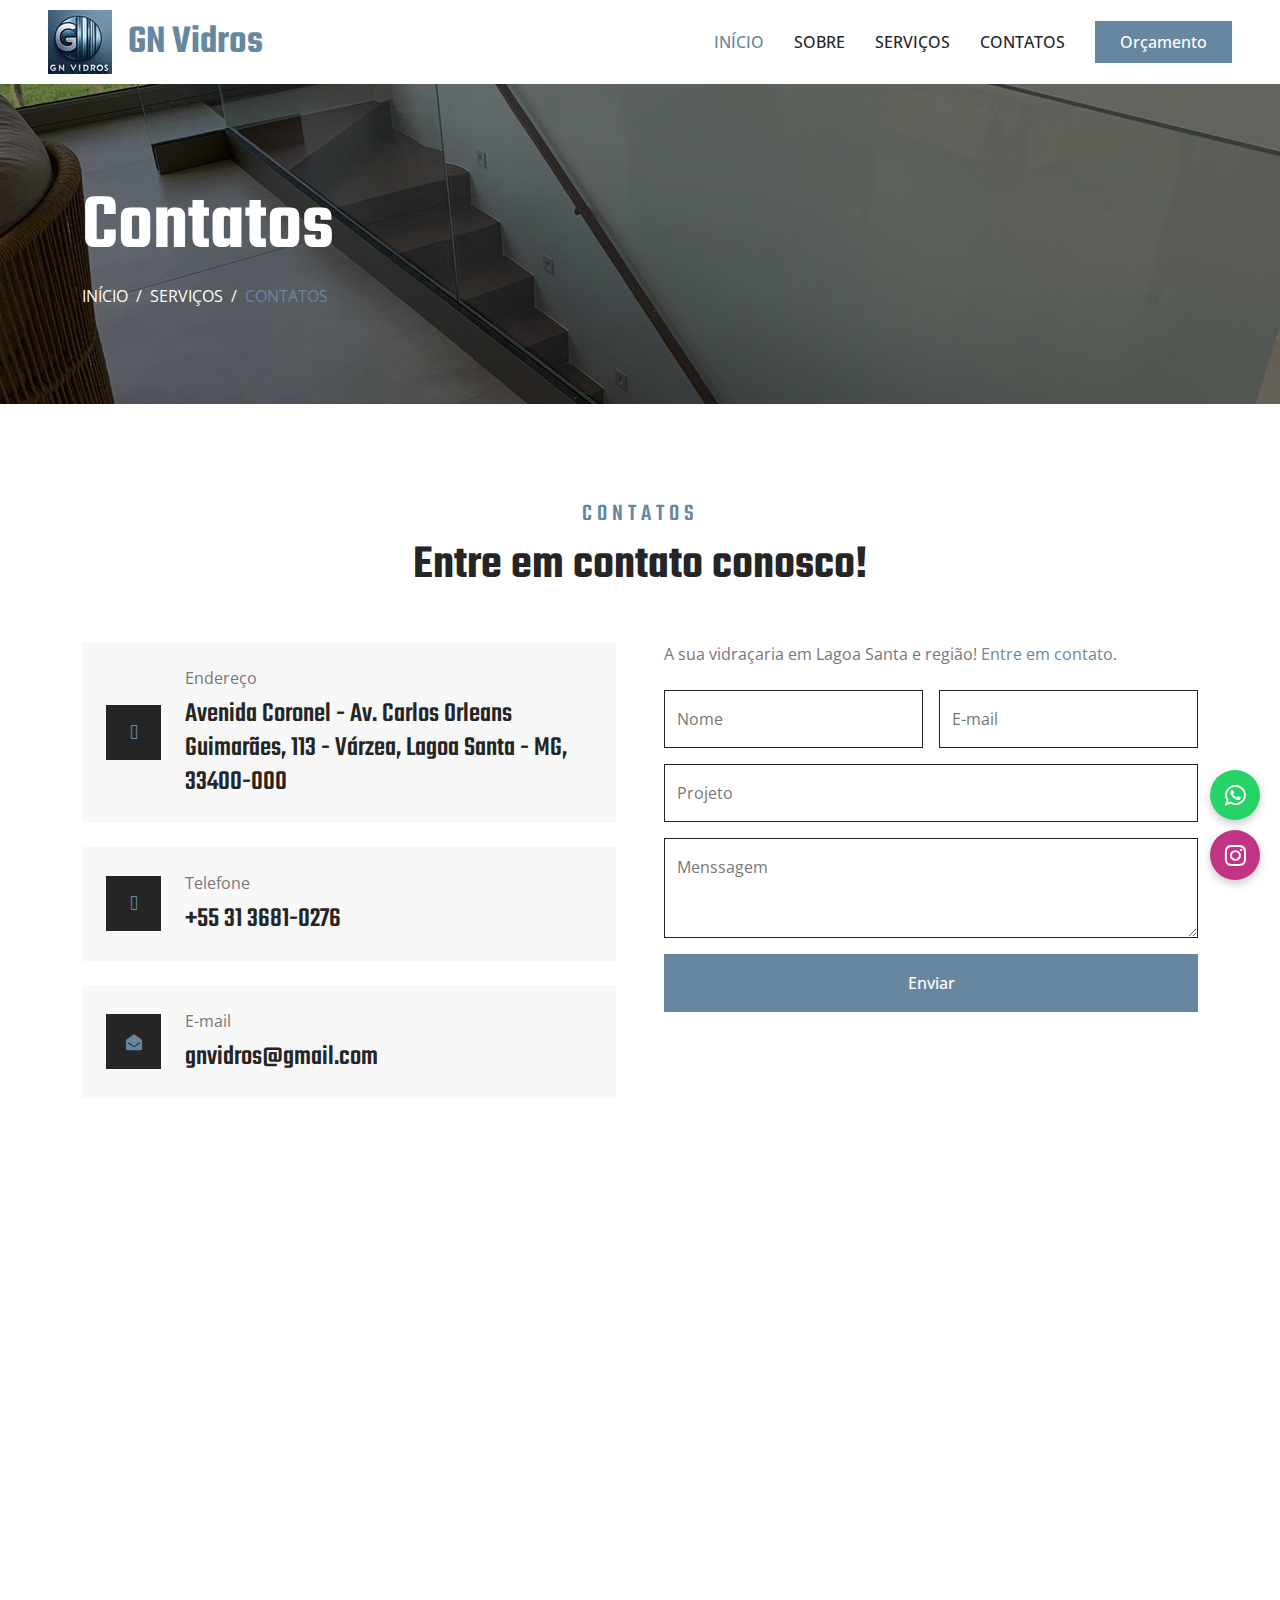
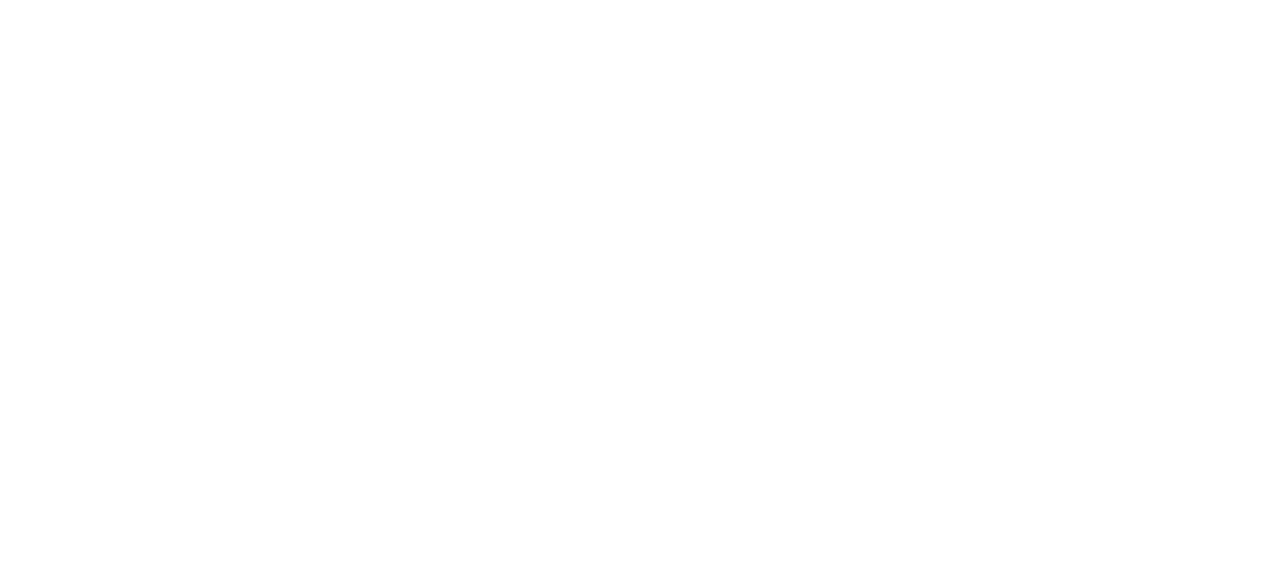
<file: contact.html>
<!DOCTYPE html>
<html lang="en">

<head>
    <meta charset="utf-8">
    <title>Arkitektur - Architecture HTML Template</title>
    <meta content="width=device-width, initial-scale=1.0" name="viewport">
    <meta content="" name="keywords">
    <meta content="" name="description">

    <!-- Favicon -->
    <link href="img/favicon.ico" rel="icon">

    <!-- Google Web Fonts -->
    <link rel="preconnect" href="https://fonts.googleapis.com">
    <link rel="preconnect" href="https://fonts.gstatic.com" crossorigin>
    <link href="https://fonts.googleapis.com/css2?family=Open+Sans:wght@400;500;600&family=Teko:wght@400;500;600&display=swap" rel="stylesheet">

    <!-- Icon Font Stylesheet -->
    <link href="https://cdnjs.cloudflare.com/ajax/libs/font-awesome/5.10.0/css/all.min.css" rel="stylesheet">
    <link href="https://cdn.jsdelivr.net/npm/bootstrap-icons@1.4.1/font/bootstrap-icons.css" rel="stylesheet">

    <!-- Libraries Stylesheet -->
    <link href="lib/animate/animate.min.css" rel="stylesheet">
    <link href="lib/owlcarousel/assets/owl.carousel.min.css" rel="stylesheet">
    <link href="lib/tempusdominus/css/tempusdominus-bootstrap-4.min.css" rel="stylesheet" />

    <!-- Customized Bootstrap Stylesheet -->
    <link href="css/bootstrap.min.css" rel="stylesheet">

    <!-- Template Stylesheet -->
    <link href="css/style.css" rel="stylesheet">

    <!-- Botões Flutuantes -->
    <link href="https://cdnjs.cloudflare.com/ajax/libs/font-awesome/4.7.0/css/font-awesome.min.css" rel="stylesheet">

</head>

<body>
    <!-- Spinner Start -->
    <div id="spinner" class="show bg-white position-fixed translate-middle w-100 vh-100 top-50 start-50 d-flex align-items-center justify-content-center">
        <div class="spinner-border position-relative text-primary" style="width: 6rem; height: 6rem;" role="status"></div>
        <img class="position-absolute top-50 start-50 translate-middle" src="img/icons/icon-1.png" alt="Icon">
    </div>
    <!-- Spinner End -->



    <!-- Navbar Start -->
    <nav class="navbar navbar-expand-lg bg-white navbar-light sticky-top py-lg-0 px-lg-5 wow fadeIn" data-wow-delay="0.1s">
        <a href="index.html" class="navbar-brand ms-4 ms-lg-0">
            <h1 class="text-primary m-0"><img class="me-3" src="img/icons/icon-1.png" alt="Icon">GN Vidros</h1>
        </a>
        <button type="button" class="navbar-toggler me-4" data-bs-toggle="collapse" data-bs-target="#navbarCollapse">
            <span class="navbar-toggler-icon"></span>
        </button>
        <div class="collapse navbar-collapse" id="navbarCollapse">
            <div class="navbar-nav ms-auto p-4 p-lg-0">
                <a href="index.html" class="nav-item nav-link active">Início</a>
                <a href="about.html" class="nav-item nav-link">Sobre</a>
                <a href="service.html" class="nav-item nav-link">Serviços</a>
                
                <a href="contact.html" class="nav-item nav-link">Contatos</a>
            </div>
            <a href="" class="btn btn-primary py-2 px-4 d-none d-lg-block">Orçamento</a>
        </div>
    </nav>
    <!-- Navbar End -->


    <!-- Page Header Start -->
    <div class="container-fluid page-header py-5 mb-5 wow fadeIn" data-wow-delay="0.1s">
        <div class="container py-5">
            <h1 class="display-1 text-white animated slideInDown">Contatos</h1>
            <nav aria-label="breadcrumb animated slideInDown">
                <ol class="breadcrumb text-uppercase mb-0">
                    <li class="breadcrumb-item"><a class="text-white" href="#">Início</a></li>
                    <li class="breadcrumb-item"><a class="text-white" href="#">Serviços</a></li>
                    <li class="breadcrumb-item text-primary active" aria-current="page">Contatos</li>
                </ol>
            </nav>
        </div>
    </div>
    <!-- Page Header End -->


    <!-- Contact Start -->
    <div class="container-xxl py-5">
        <div class="container">
            <div class="text-center mx-auto mb-5 wow fadeInUp" data-wow-delay="0.1s" style="max-width: 600px;">
                <h4 class="section-title">Contatos</h4>
                <h1 class="display-5 mb-4">Entre em contato conosco!</h1>
            </div>
            <div class="row g-5">
                <div class="col-lg-6 wow fadeInUp" data-wow-delay="0.1s">
                    <div class="d-flex flex-column justify-content-between h-100">
                        <div class="bg-light d-flex align-items-center w-100 p-4 mb-4">
                            <div class="d-flex flex-shrink-0 align-items-center justify-content-center bg-dark" style="width: 55px; height: 55px;">
                                <i class="fa fa-map-marker-alt text-primary"></i>
                            </div>
                            <div class="ms-4">
                                <p class="mb-2">Endereço</p>
                                <h3 class="mb-0">Avenida Coronel - Av. Carlos Orleans Guimarães, 113 - Várzea, Lagoa Santa - MG, 33400-000</h3>
                            </div>
                        </div>
                        <div class="bg-light d-flex align-items-center w-100 p-4 mb-4">
                            <div class="d-flex flex-shrink-0 align-items-center justify-content-center bg-dark" style="width: 55px; height: 55px;">
                                <i class="fa fa-phone-alt text-primary"></i>
                            </div>
                            <div class="ms-4">
                                <p class="mb-2">Telefone</p>
                                <h3 class="mb-0">+55 31 3681-0276</h3>
                            </div>
                        </div>
                        <div class="bg-light d-flex align-items-center w-100 p-4">
                            <div class="d-flex flex-shrink-0 align-items-center justify-content-center bg-dark" style="width: 55px; height: 55px;">
                                <i class="fa fa-envelope-open text-primary"></i>
                            </div>
                            <div class="ms-4">
                                <p class="mb-2">E-mail</p>
                                <h3 class="mb-0">gnvidros@gmail.com</h3>
                            </div>
                        </div>
                    </div>
                </div>
                <div class="col-lg-6 wow fadeInUp" data-wow-delay="0.5s">
                    <p class="mb-4">A sua vidraçaria em Lagoa Santa e região! <a href="https://htmlcodex.com/contact-form">Entre em contato</a>.</p>
                    <form>
                        <div class="row g-3">
                            <div class="col-md-6">
                                <div class="form-floating">
                                    <input type="text" class="form-control" id="name" placeholder="Your Name">
                                    <label for="name">Nome</label>
                                </div>
                            </div>
                            <div class="col-md-6">
                                <div class="form-floating">
                                    <input type="email" class="form-control" id="email" placeholder="Your Email">
                                    <label for="email">E-mail</label>
                                </div>
                            </div>
                            <div class="col-12">
                                <div class="form-floating">
                                    <input type="text" class="form-control" id="subject" placeholder="Subject">
                                    <label for="subject">Projeto</label>
                                </div>
                            </div>
                            <div class="col-12">
                                <div class="form-floating">
                                    <textarea class="form-control" placeholder="Leave a message here" id="message" style="height: 100px"></textarea>
                                    <label for="message">Menssagem</label>
                                </div>
                            </div>
                            <div class="col-12">
                                <button class="btn btn-primary w-100 py-3" type="submit">Enviar</button>
                            </div>
                        </div>
                    </form>
                </div>
            </div>
        </div>
    </div>
    <!-- Contact End -->


    <!-- Google Map Start -->
    <div class="container-xxl pt-5 px-0 wow fadeIn" data-wow-delay="0.1s">
        

            <iframe class="w-100 mb-n2" style="height: 450px;"src="https://www.google.com/maps/embed?pb=!1m23!1m12!1m3!1d120243.84039589927!2d-43.96737610450871!3d-19.643536639893682!2m3!1f0!2f0!3f0!3m2!1i1024!2i768!4f13.1!4m8!3e6!4m0!4m5!1s0xa67c151415ae91%3A0x6c83d13857c05486!2sAvenida%20Coronel%20-%20Av.%20Carlos%20Orleans%20Guimar%C3%A3es%2C%20113%20-%20V%C3%A1rzea%2C%20Lagoa%20Santa%20-%20MG%2C%2033400-000!3m2!1d-19.6435554!2d-43.8849744!5e0!3m2!1spt-BR!2sbr!4v1736947050797!5m2!1spt-BR!2sbr" width="600" height="450" style="border:0;" allowfullscreen="" loading="lazy" referrerpolicy="no-referrer-when-downgrade"></iframe>
    </div>
    <!-- Google Map End -->


   
    <!-- Footer Start -->
    <div class="container-fluid bg-dark text-body footer mt-5 pt-5 px-0 wow fadeIn" data-wow-delay="0.1s">
        <div class="container py-5">
            <div class="row g-5">
                <div class="col-lg-3 col-md-6">
                    <h3 class="text-light mb-4">Endereço</h3>
                    <p class="mb-2"><i class="fa fa-map-marker-alt text-primary me-3"></i>Avenida Coronel - Av. Carlos Orleans Guimarães, 113 - Várzea, Lagoa Santa - MG, 33400-000</p>
                    <p class="mb-2"><i class="fa fa-phone-alt text-primary me-3"></i>+55 31 3681-0276</p>
                    <p class="mb-2"><i class="fa fa-envelope text-primary me-3"></i>gnvidros@gmail.com</p>
                    <div class="d-flex pt-2">
                        <a class="btn btn-square btn-outline-body me-1" href=""><i class="fab fa-twitter"></i></a>
                        <a class="btn btn-square btn-outline-body me-1" href=""><i class="fab fa-facebook-f"></i></a>
                        <a class="btn btn-square btn-outline-body me-1" href=""><i class="fab fa-youtube"></i></a>
                        <a class="btn btn-square btn-outline-body me-0" href=""><i class="fab fa-linkedin-in"></i></a>
                    </div>
                </div>
                <div class="col-lg-3 col-md-6">
                    <h3 class="text-light mb-4">Serviços</h3>
                    <a class="btn btn-link" href="">Guarda-corpos</a>
                    <a class="btn btn-link" href="">Fachadas</a>
                    <a class="btn btn-link" href="">Vidros Temperados ou Espelhos</a>
                    <a class="btn btn-link" href="">Box para Banheiros</a>
                    <a class="btn btn-link" href="">Outros Serviços</a>
                </div>
                <div class="col-lg-3 col-md-6">
                    <h3 class="text-light mb-4">Links Rápidos</h3>
                    <a class="btn btn-link" href="">Início</a>
                    <a class="btn btn-link" href="">Sobre</a>
                    <a class="btn btn-link" href="">Serviços</a>
                    <a class="btn btn-link" href="">Contatos</a>
                    <a class="btn btn-link" href="">Orçamentos</a>
                </div>
                <div class="col-lg-3 col-md-6">
                    <h3 class="text-light mb-4">Newsletter</h3>
                    <p>Dolor amet sit justo amet elitr clita ipsum elitr est.</p>
                    <div class="position-relative mx-auto" style="max-width: 400px;">
                        <input class="form-control bg-transparent w-100 py-3 ps-4 pe-5" type="text" placeholder="Your email">
                        <button type="button" class="btn btn-primary py-2 position-absolute top-0 end-0 mt-2 me-2">SignUp</button>
                    </div>
                </div>
            </div>
        </div>
        <div class="container-fluid copyright">
            <div class="container">
                <div class="row">
                    <div class="col-md-6 text-center text-md-start mb-3 mb-md-0">
                        &copy; <a href="https://avantconsultoriadigital.com.br/" target="blank">2025 Todos os direitos reservados</a>
                    </div>
                    <div class="col-md-6 text-center text-md-end">
                        <!--/*** This template is free as long as you keep the footer author’s credit link/attribution link/backlink. If you'd like to use the template without the footer author’s credit link/attribution link/backlink, you can purchase the Credit Removal License from "https://htmlcodex.com/credit-removal". Thank you for your support. ***/-->
                       Feito por <a href="https://avantconsultoriadigital.com.br/" target="_blank">Avant Digital</a>
                    </div>
                </div>
            </div>
        </div>
    </div>
    <!-- Footer End -->


   
    <!--Floating WhatsApp and Instagram buttons -->
    <div class="floating-buttons">
      <a href="https://wa.me/+553136810276" target="_blank" class="whatsapp-btn">
       <i class="fa fa-whatsapp"></i>
      </a>
      <a href="https://www.instagram.com/gn_vidrosls/" target="_blank" class="instagram-btn">
       <i class="fa fa-instagram"></i>
      </a>
    </div>
    <!--End Floating WhatsApp and Instagram buttons -->

    <!-- JavaScript Libraries -->
    <script src="https://code.jquery.com/jquery-3.4.1.min.js"></script>
    <script src="https://cdn.jsdelivr.net/npm/bootstrap@5.0.0/dist/js/bootstrap.bundle.min.js"></script>
    <script src="lib/wow/wow.min.js"></script>
    <script src="lib/easing/easing.min.js"></script>
    <script src="lib/waypoints/waypoints.min.js"></script>
    <script src="lib/counterup/counterup.min.js"></script>
    <script src="lib/owlcarousel/owl.carousel.min.js"></script>
    <script src="lib/tempusdominus/js/moment.min.js"></script>
    <script src="lib/tempusdominus/js/moment-timezone.min.js"></script>
    <script src="lib/tempusdominus/js/tempusdominus-bootstrap-4.min.js"></script>

    <!-- Template Javascript -->
    <script src="js/main.js"></script>
</body>

</html>
</file>
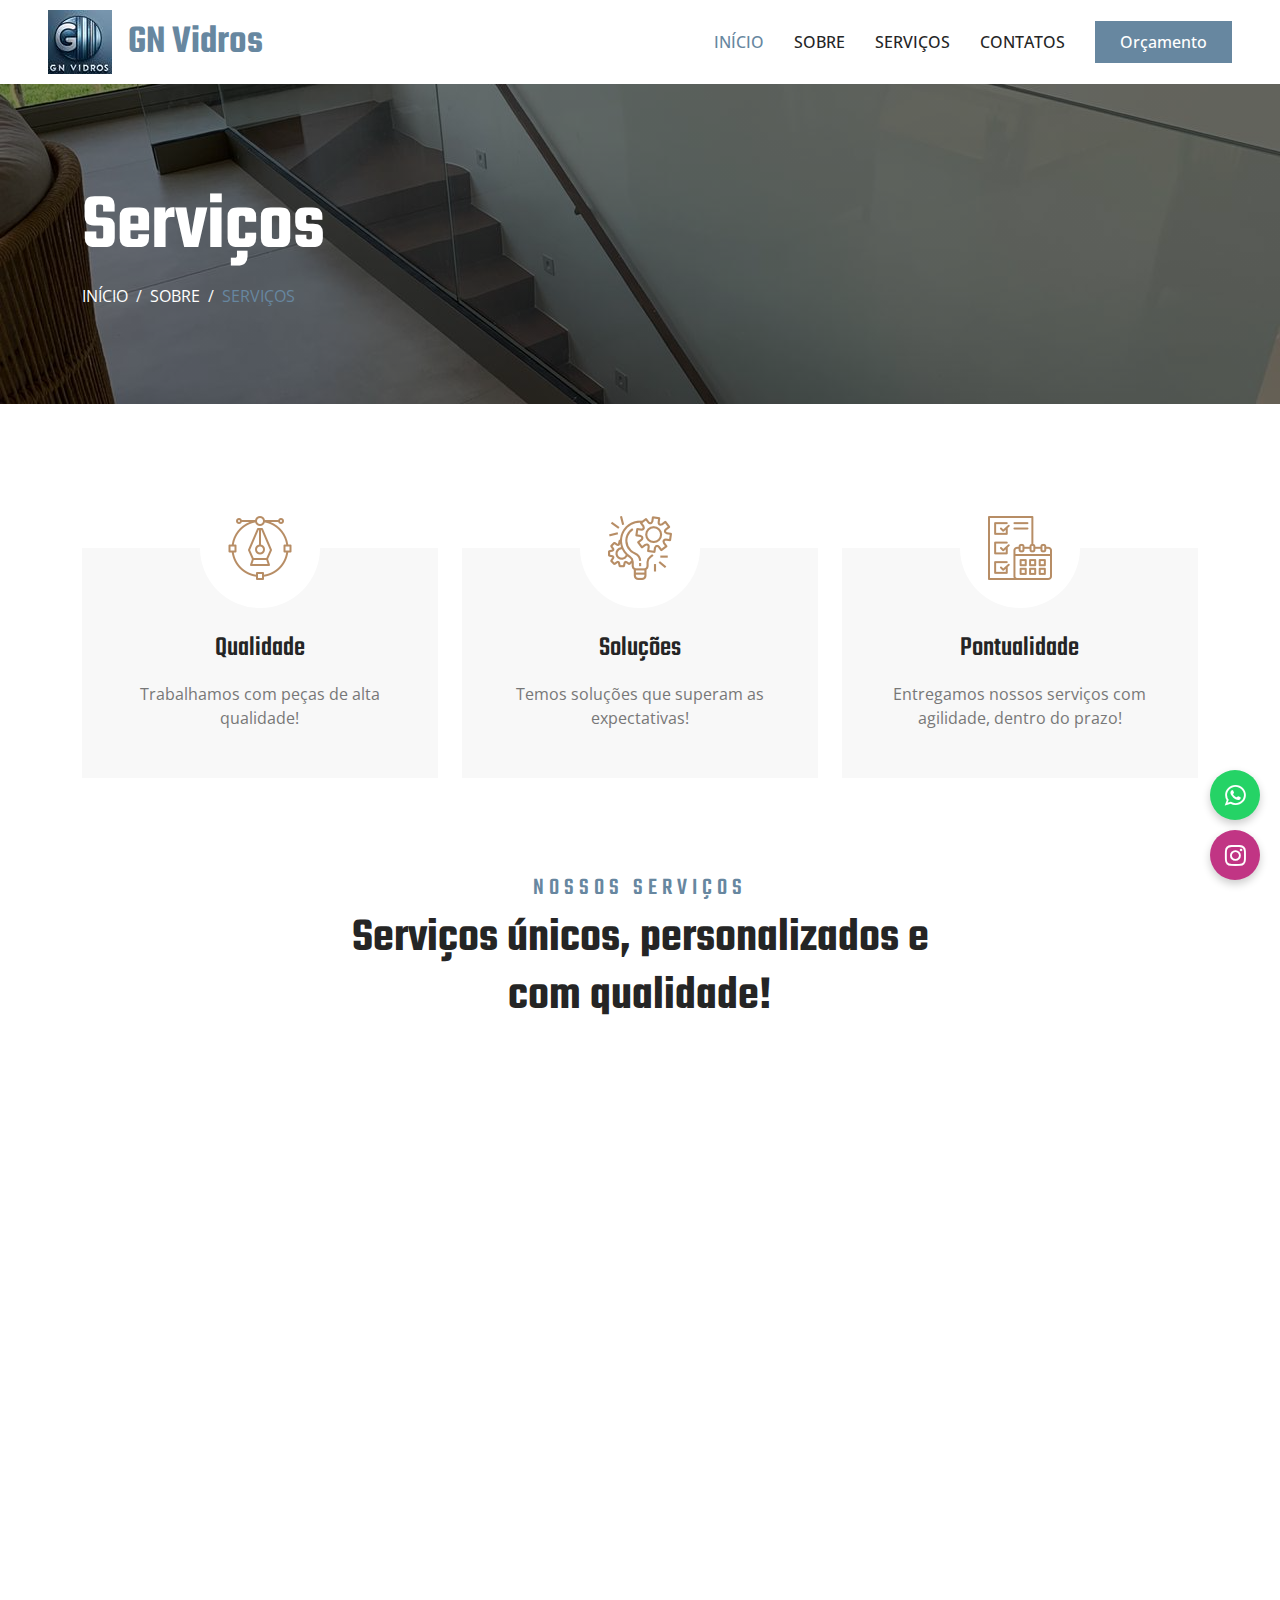
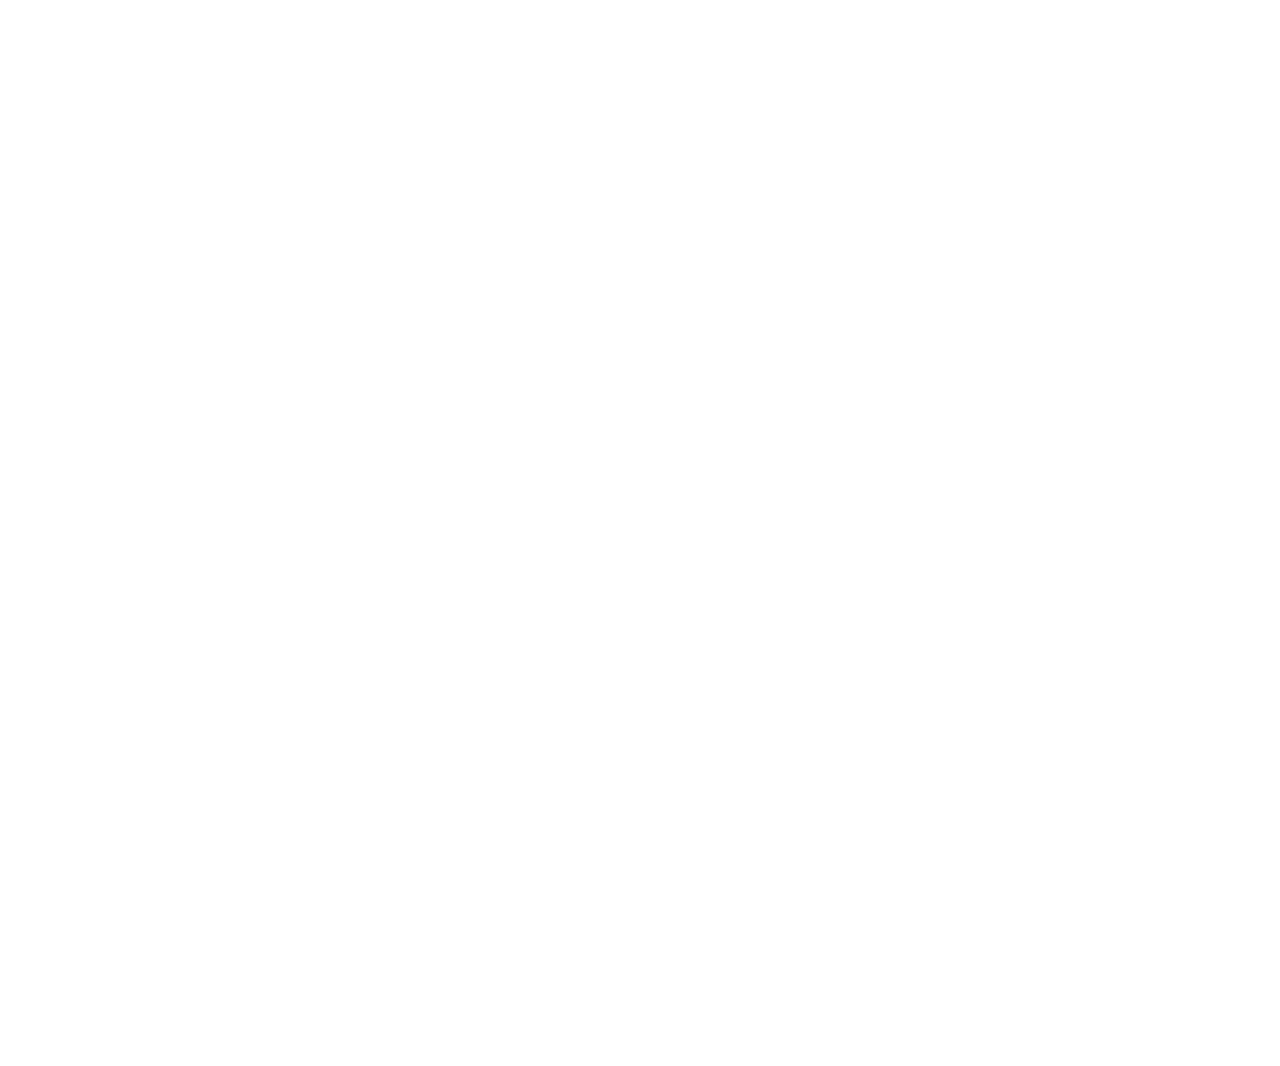
<file: service.html>
<!DOCTYPE html>
<html lang="en">

<head>
    <meta charset="utf-8">
    <title>GN - Vidros</title>
    <meta content="width=device-width, initial-scale=1.0" name="viewport">
    <meta content="" name="keywords">
    <meta content="" name="description">

    <!-- Favicon -->
    <link href="img/favicon.ico" rel="icon">

    <!-- Google Web Fonts -->
    <link rel="preconnect" href="https://fonts.googleapis.com">
    <link rel="preconnect" href="https://fonts.gstatic.com" crossorigin>
    <link href="https://fonts.googleapis.com/css2?family=Open+Sans:wght@400;500;600&family=Teko:wght@400;500;600&display=swap" rel="stylesheet">

    <!-- Icon Font Stylesheet -->
    <link href="https://cdnjs.cloudflare.com/ajax/libs/font-awesome/5.10.0/css/all.min.css" rel="stylesheet">
    <link href="https://cdn.jsdelivr.net/npm/bootstrap-icons@1.4.1/font/bootstrap-icons.css" rel="stylesheet">

    <!-- Libraries Stylesheet -->
    <link href="lib/animate/animate.min.css" rel="stylesheet">
    <link href="lib/owlcarousel/assets/owl.carousel.min.css" rel="stylesheet">
    <link href="lib/tempusdominus/css/tempusdominus-bootstrap-4.min.css" rel="stylesheet" />

    <!-- Customized Bootstrap Stylesheet -->
    <link href="css/bootstrap.min.css" rel="stylesheet">

    <!-- Template Stylesheet -->
    <link href="css/style.css" rel="stylesheet">

    <!-- Botões Flutuantes -->
    <link href="https://cdnjs.cloudflare.com/ajax/libs/font-awesome/4.7.0/css/font-awesome.min.css" rel="stylesheet">

</head>

<body>
    <!-- Spinner Start -->
    <div id="spinner" class="show bg-white position-fixed translate-middle w-100 vh-100 top-50 start-50 d-flex align-items-center justify-content-center">
        <div class="spinner-border position-relative text-primary" style="width: 6rem; height: 6rem;" role="status"></div>
        <img class="position-absolute top-50 start-50 translate-middle" src="img/icons/icon-1.png" alt="Icon">
    </div>
    <!-- Spinner End -->

    <!-- Navbar Start -->
    <nav class="navbar navbar-expand-lg bg-white navbar-light sticky-top py-lg-0 px-lg-5 wow fadeIn" data-wow-delay="0.1s">
        <a href="index.html" class="navbar-brand ms-4 ms-lg-0">
            <h1 class="text-primary m-0"><img class="me-3" src="img/icons/icon-1.png" alt="Icon">GN Vidros</h1>
        </a>
        <button type="button" class="navbar-toggler me-4" data-bs-toggle="collapse" data-bs-target="#navbarCollapse">
            <span class="navbar-toggler-icon"></span>
        </button>
        <div class="collapse navbar-collapse" id="navbarCollapse">
            <div class="navbar-nav ms-auto p-4 p-lg-0">
                <a href="index.html" class="nav-item nav-link active">Início</a>
                <a href="about.html" class="nav-item nav-link">Sobre</a>
                <a href="service.html" class="nav-item nav-link">Serviços</a>
                
                <a href="contact.html" class="nav-item nav-link">Contatos</a>
            </div>
            <a href="" class="btn btn-primary py-2 px-4 d-none d-lg-block">Orçamento</a>
        </div>
    </nav>
    <!-- Navbar End -->

    <!-- Page Header Start -->
    <div class="container-fluid page-header py-5 mb-5 wow fadeIn" data-wow-delay="0.1s">
        <div class="container py-5">
            <h1 class="display-1 text-white animated slideInDown">Serviços</h1>
            <nav aria-label="breadcrumb animated slideInDown">
                <ol class="breadcrumb text-uppercase mb-0">
                    <li class="breadcrumb-item"><a class="text-white" href="#">Início</a></li>
                    <li class="breadcrumb-item"><a class="text-white" href="#">Sobre</a></li>
                    <li class="breadcrumb-item text-primary active" aria-current="page">Serviços</li>
                </ol>
            </nav>
        </div>
    </div>
    <!-- Page Header End -->


   <!-- Facts Start -->
   <div class="container-xxl py-5">
    <div class="container pt-5">
        <div class="row g-4">
            <div class="col-lg-4 col-md-6 wow fadeInUp" data-wow-delay="0.1s">
                <div class="fact-item text-center bg-light h-100 p-5 pt-0">
                    <div class="fact-icon">
                        <img src="img/icons/icon-2.png" alt="Icon">
                    </div>
                    <h3 class="mb-3">Qualidade</h3>
                    <p class="mb-0">Trabalhamos com peças de alta qualidade!</p>
                </div>
            </div>
            <div class="col-lg-4 col-md-6 wow fadeInUp" data-wow-delay="0.3s">
                <div class="fact-item text-center bg-light h-100 p-5 pt-0">
                    <div class="fact-icon">
                        <img src="img/icons/icon-3.png" alt="Icon">
                    </div>
                    <h3 class="mb-3">Soluções</h3>
                    <p class="mb-0">Temos soluções que superam as expectativas!</p>
                </div>
            </div>
            <div class="col-lg-4 col-md-6 wow fadeInUp" data-wow-delay="0.5s">
                <div class="fact-item text-center bg-light h-100 p-5 pt-0">
                    <div class="fact-icon">
                        <img src="img/icons/icon-4.png" alt="Icon">
                    </div>
                    <h3 class="mb-3">Pontualidade</h3>
                    <p class="mb-0">Entregamos nossos serviços com agilidade, dentro do prazo!</p>
                </div>
            </div>
        </div>
    </div>
</div>
<!-- Facts End -->



<!-- Project Start -->
<div class="container-xxl project py-5">
    <div class="container">
        <div class="text-center mx-auto mb-5 wow fadeInUp" data-wow-delay="0.1s" style="max-width: 600px;">
            <h4 class="section-title">Nossos Serviços</h4>
            <h1 class="display-5 mb-4">Serviços únicos, personalizados e com qualidade!</h1>
        </div>
        <div class="row g-4 wow fadeInUp" data-wow-delay="0.3s">
            <div class="col-lg-4">
                <div class="nav nav-pills d-flex justify-content-between w-100 h-100 me-4">
                    <button class="nav-link w-100 d-flex align-items-center text-start p-4 mb-4 active" data-bs-toggle="pill" data-bs-target="#tab-pane-1" type="button">
                        <h3 class="m-0">01. Guarda Corpos</h3>
                    </button>
                    <button class="nav-link w-100 d-flex align-items-center text-start p-4 mb-4" data-bs-toggle="pill" data-bs-target="#tab-pane-2" type="button">
                        <h3 class="m-0">02. Fachadas</h3>
                    </button>
                    <button class="nav-link w-100 d-flex align-items-center text-start p-4 mb-4" data-bs-toggle="pill" data-bs-target="#tab-pane-3" type="button">
                        <h3 class="m-0">03. Vidros temperados e espelhos</h3>
                    </button>
                    <button class="nav-link w-100 d-flex align-items-center text-start p-4 mb-0" data-bs-toggle="pill" data-bs-target="#tab-pane-4" type="button">
                        <h3 class="m-0">04. Box para banheiros</h3>
                    </button>
                </div>
            </div>
            <div class="col-lg-8">
                <div class="tab-content w-100">
                    <div class="tab-pane fade show active" id="tab-pane-1">
                        <div class="row g-4">
                            <div class="col-md-6" style="min-height: 350px;">
                                <div class="position-relative h-100">
                                    <img class="position-absolute img-fluid w-100 h-100" src="img/project-1.jpg"
                                        style="object-fit: cover;" alt="">
                                </div>
                            </div>
                            <div class="col-md-6">
                                <h1 class="mb-3">Guarda-corpos de vidro</h1>
                                <p class="mb-4">Segurança, elegância e modernidade para valorizar qualquer ambiente.</p>
                                <p><i class="fa fa-check text-primary me-3"></i>Design Moderno: Integração perfeita com diferentes estilos arquitetônicos.</p>
                                <p><i class="fa fa-check text-primary me-3"></i>Durabilidade: Materiais de alta qualidade que garantem longa vida útil.</p>
                                <p><i class="fa fa-check text-primary me-3"></i>Fácil Manutenção: Superfície lisa que facilita a limpeza e manutenção.</p>
                                <p><i class="fa fa-check text-primary me-3"></i>Visibilidade e Luminosidade: Proporciona maior amplitude e aproveitamento da luz natural.</p>
                                <a href="" class="btn btn-primary py-3 px-5 mt-3">Saiba mais</a>
                            </div>
                        </div>
                    </div>
                    <div class="tab-pane fade" id="tab-pane-2">
                        <div class="row g-4">
                            <div class="col-md-6" style="min-height: 350px;">
                                <div class="position-relative h-100">
                                    <img class="position-absolute img-fluid w-100 h-100" src="img/project-2.jpg"
                                        style="object-fit: cover;" alt="">
                                </div>
                            </div>
                            <div class="col-md-6">
                                <h1 class="mb-3">Fachadas de vidro</h1>
                                <p class="mb-4">Estilo e funcionalidade para transformar o visual de qualquer imóvel.</p>
                                <p><i class="fa fa-check text-primary me-3"></i>Durabilidade: Materiais resistentes às condições climáticas.</p>
                                <p><i class="fa fa-check text-primary me-3"></i>Valorização do Imóvel: Proporcionam um visual moderno e sofisticado.</p>
                                <p><i class="fa fa-check text-primary me-3"></i>Isolamento Térmico e Acústico: Conforto em ambientes internos.</p>
                                <p><i class="fa fa-check text-primary me-3"></i>Personalização: Disponíveis em diferentes estilos e acabamentos.</p>
                                <a href="" class="btn btn-primary py-3 px-5 mt-3">Saiba mais</a>
                            </div>
                        </div>
                    </div>
                    <div class="tab-pane fade" id="tab-pane-3">
                        <div class="row g-4">
                            <div class="col-md-6" style="min-height: 350px;">
                                <div class="position-relative h-100">
                                    <img class="position-absolute img-fluid w-100 h-100" src="img/project-3.jpg"
                                        style="object-fit: cover;" alt="">
                                </div>
                            </div>
                            <div class="col-md-6">
                                <h1 class="mb-3">Vidros Temperados</h1>
                                <p class="mb-4">Resistência e segurança para ambientes internos e externos.</p>
                                <p><i class="fa fa-check text-primary me-3"></i>Alta Resistência: Cinco vezes mais resistente que o vidro comum.</p>
                                <p><i class="fa fa-check text-primary me-3"></i>Segurança: Em caso de quebra, os fragmentos são arredondados.</p>
                                <p><i class="fa fa-check text-primary me-3"></i>Versatilidade: Ideal para portas, janelas e divisórias.</p>
                                <p><i class="fa fa-check text-primary me-3"></i>Estilo Moderno: Integração com diferentes designs arquitetônicos.</p>
                                <a href="" class="btn btn-primary py-3 px-5 mt-3">Saiba mais</a>
                            </div>
                        </div>
                    </div>
                    <div class="tab-pane fade" id="tab-pane-4">
                        <div class="row g-4">
                            <div class="col-md-6" style="min-height: 350px;">
                                <div class="position-relative h-100">
                                    <img class="position-absolute img-fluid w-100 h-100" src="img/project-4.jpg"
                                        style="object-fit: cover;" alt="">
                                </div>
                            </div>
                            <div class="col-md-6">
                                <h1 class="mb-3">Box para Banheiros</h1>
                                <p class="mb-4">Elegância e praticidade para um banho com conforto e privacidade.</p>
                                <p><i class="fa fa-check text-primary me-3"></i>Higiene: Mantém o banheiro seco e organizado.</p>
                                <p><i class="fa fa-check text-primary me-3"></i>Praticidade: Fácil de limpar e manter.</p>
                                <p><i class="fa fa-check text-primary me-3"></i>Durabilidade: Resistente à umidade e ao uso diário.</p>
                                <p><i class="fa fa-check text-primary me-3"></i>Estética: Adiciona sofisticação ao ambiente.</p>
                                <a href="" class="btn btn-primary py-3 px-5 mt-3">Saiba mais</a>
                            </div>
                        </div>
                    </div>
                </div>
            </div>
        </div>
    </div>
</div>
<!-- Project End -->

        

<!-- Appointment Start -->
<div class="container-xxl py-5">
    <div class="container">
        <div class="row g-5">
            <div class="col-lg-6 wow fadeInUp" data-wow-delay="0.1s">
                <h4 class="section-title">Localização</h4>
                <h1 class="display-5 mb-4">Lagoa Santa/MG</h1>
                <p class="mb-4">Avenida Coronel - Av. Carlos Orleans Guimarães, 113 - Várzea, Lagoa Santa - MG, 33400-000</p>
                <div class="row g-4">
                    <div class="col-12">
                        <div class="d-flex">
                            <div class="d-flex flex-shrink-0 align-items-center justify-content-center bg-light" style="width: 65px; height: 65px;">
                                <i class="fa fa-2x fa-phone-alt text-primary"></i>
                            </div>
                            <div class="ms-4">
                                <p class="mb-2">Telefone</p>
                                <h3 class="mb-0">+55 31 3681-0276</h3>
                            </div>
                        </div>
                    </div>
                    <div class="col-12">
                        <div class="d-flex">
                            <div class="d-flex flex-shrink-0 align-items-center justify-content-center bg-light" style="width: 65px; height: 65px;">
                                <i class="fa fa-2x fa-envelope-open text-primary"></i>
                            </div>
                            <div class="ms-4">
                                <p class="mb-2">E-mail</p>
                                <h3 class="mb-0">gnvidros@gmail.com</h3>
                            </div>
                        </div>
                    </div>
                </div>
            </div>
            <div class="col-lg-6 wow fadeInUp" data-wow-delay="0.5s">
                <div class="row g-3">
                    <div class="col-12 col-sm-6">
                        <input type="text" class="form-control" placeholder="Seu Nome" style="height: 55px;">
                    </div>
                    <div class="col-12 col-sm-6">
                        <input type="email" class="form-control" placeholder="Seu E-mail" style="height: 55px;">
                    </div>
                    <div class="col-12 col-sm-6">
                        <input type="text" class="form-control" placeholder="Seu Telefone" style="height: 55px;">
                    </div>
                    <div class="col-12 col-sm-6">
                        <select class="form-select" style="height: 55px;">
                            <option selected>Serviços</option>
                            <option value="1">Guarda Corpo</option>
                            <option value="2">Fachadas</option>
                            <option value="3">Vidros Temperados ou Espelhos</option>
                            <option value="4">Box para Banheiros</option>
                            <option value="5">Outros Serviços</option>
                        </select>
                    </div>
                    <div class="col-12 col-sm-6">
                        <div class="date" id="date" data-target-input="nearest">
                            <input type="text"
                                class="form-control datetimepicker-input"
                                placeholder="Previsão Início" data-target="#date" data-toggle="datetimepicker" style="height: 55px;">
                        </div>
                    </div>
                    <div class="col-12 col-sm-6">
                        <div class="time" id="time" data-target-input="nearest">
                            <input type="text"
                                class="form-control datetimepicker-input"
                                placeholder="Previsão término" data-target="#time" data-toggle="datetimepicker" style="height: 55px;">
                        </div>
                    </div>
                    <div class="col-12">
                        <textarea class="form-control" rows="5" placeholder="Menssagem"></textarea>
                    </div>
                    <div class="col-12">
                        <button class="btn btn-primary w-100 py-3" type="submit">Enviar Projeto</button>
                    </div>
                </div>
            </div>
        </div>
    </div>
</div>
<!-- Appointment End -->





<!-- Footer Start -->
<div class="container-fluid bg-dark text-body footer mt-5 pt-5 px-0 wow fadeIn" data-wow-delay="0.1s">
    <div class="container py-5">
        <div class="row g-5">
            <div class="col-lg-3 col-md-6">
                <h3 class="text-light mb-4">Endereço</h3>
                <p class="mb-2"><i class="fa fa-map-marker-alt text-primary me-3"></i>Avenida Coronel - Av. Carlos Orleans Guimarães, 113 - Várzea, Lagoa Santa - MG, 33400-000</p>
                <p class="mb-2"><i class="fa fa-phone-alt text-primary me-3"></i>+55 31 3681-0276</p>
                <p class="mb-2"><i class="fa fa-envelope text-primary me-3"></i>gnvidros@gmail.com</p>
                <div class="d-flex pt-2">
                    <a class="btn btn-square btn-outline-body me-1" href=""><i class="fab fa-twitter"></i></a>
                    <a class="btn btn-square btn-outline-body me-1" href=""><i class="fab fa-facebook-f"></i></a>
                    <a class="btn btn-square btn-outline-body me-1" href=""><i class="fab fa-youtube"></i></a>
                    <a class="btn btn-square btn-outline-body me-0" href=""><i class="fab fa-linkedin-in"></i></a>
                </div>
            </div>
            <div class="col-lg-3 col-md-6">
                <h3 class="text-light mb-4">Serviços</h3>
                <a class="btn btn-link" href="">Guarda-corpos</a>
                <a class="btn btn-link" href="">Fachadas</a>
                <a class="btn btn-link" href="">Vidros Temperados ou Espelhos</a>
                <a class="btn btn-link" href="">Box para Banheiros</a>
                <a class="btn btn-link" href="">Outros Serviços</a>
            </div>
            <div class="col-lg-3 col-md-6">
                <h3 class="text-light mb-4">Links Rápidos</h3>
                <a class="btn btn-link" href="">Início</a>
                <a class="btn btn-link" href="">Sobre</a>
                <a class="btn btn-link" href="">Serviços</a>
                <a class="btn btn-link" href="">Contatos</a>
                <a class="btn btn-link" href="">Orçamentos</a>
            </div>
            <div class="col-lg-3 col-md-6">
                <h3 class="text-light mb-4">Newsletter</h3>
                <p>Dolor amet sit justo amet elitr clita ipsum elitr est.</p>
                <div class="position-relative mx-auto" style="max-width: 400px;">
                    <input class="form-control bg-transparent w-100 py-3 ps-4 pe-5" type="text" placeholder="Your email">
                    <button type="button" class="btn btn-primary py-2 position-absolute top-0 end-0 mt-2 me-2">SignUp</button>
                </div>
            </div>
        </div>
    </div>
    <div class="container-fluid copyright">
        <div class="container">
            <div class="row">
                <div class="col-md-6 text-center text-md-start mb-3 mb-md-0">
                    &copy; <a href="https://avantconsultoriadigital.com.br/" target="blank">2025 Todos os direitos reservados</a>
                </div>
                <div class="col-md-6 text-center text-md-end">
                    <!--/*** This template is free as long as you keep the footer author’s credit link/attribution link/backlink. If you'd like to use the template without the footer author’s credit link/attribution link/backlink, you can purchase the Credit Removal License from "https://htmlcodex.com/credit-removal". Thank you for your support. ***/-->
                   Feito por <a href="https://avantconsultoriadigital.com.br/" target="_blank">Avant Digital</a>
                </div>
            </div>
        </div>
    </div>
</div>
<!-- Footer End -->



<!--Floating WhatsApp and Instagram buttons -->
<div class="floating-buttons">
  <a href="https://wa.me/+553136810276" target="_blank" class="whatsapp-btn">
   <i class="fa fa-whatsapp"></i>
  </a>
  <a href="https://www.instagram.com/gn_vidrosls/" target="_blank" class="instagram-btn">
   <i class="fa fa-instagram"></i>
  </a>
</div>
<!--End Floating WhatsApp and Instagram buttons -->

<!-- JavaScript Libraries -->
<script src="https://code.jquery.com/jquery-3.4.1.min.js"></script>
<script src="https://cdn.jsdelivr.net/npm/bootstrap@5.0.0/dist/js/bootstrap.bundle.min.js"></script>
<script src="lib/wow/wow.min.js"></script>
<script src="lib/easing/easing.min.js"></script>
<script src="lib/waypoints/waypoints.min.js"></script>
<script src="lib/counterup/counterup.min.js"></script>
<script src="lib/owlcarousel/owl.carousel.min.js"></script>
<script src="lib/tempusdominus/js/moment.min.js"></script>
<script src="lib/tempusdominus/js/moment-timezone.min.js"></script>
<script src="lib/tempusdominus/js/tempusdominus-bootstrap-4.min.js"></script>

<!-- Template Javascript -->
<script src="js/main.js"></script>
</body>

</html>
</file>
<file: css/style.css>
/********** Template CSS **********/
:root {
    --primary: #6787a0;
    --light: #F8F8F8;
    --dark: #252525;
}

h1,
h2,
.h1,
.h2,
.fw-bold {
    font-weight: 600 !important;
}

h3,
h4,
.h3,
.h4,
.fw-medium {
    font-weight: 500 !important;
}

h5,
h6,
.h5,
.h6,
.fw-normal {
    font-weight: 400 !important;
}

.back-to-top {
    position: fixed;
    display: none;
    right: 30px;
    bottom: 30px;
    z-index: 99;
}


/*** Spinner ***/
#spinner {
    opacity: 0;
    visibility: hidden;
    transition: opacity .5s ease-out, visibility 0s linear .5s;
    z-index: 99999;
}

#spinner.show {
    transition: opacity .5s ease-out, visibility 0s linear 0s;
    visibility: visible;
    opacity: 1;
}


/*** Button ***/
.btn {
    font-weight: 500;
    transition: .5s;
}

.btn.btn-primary,
.btn.btn-secondary {
    color: #FFFFFF;
}

.btn-square {
    width: 38px;
    height: 38px;
}

.btn-sm-square {
    width: 32px;
    height: 32px;
}

.btn-lg-square {
    width: 48px;
    height: 48px;
}

.btn-square,
.btn-sm-square,
.btn-lg-square {
    padding: 0;
    display: flex;
    align-items: center;
    justify-content: center;
    font-weight: normal;
}

.btn-outline-body {
    color: var(--primary);
    border-color: #777777;
}

.btn-outline-body:hover {
    color: #FFFFFF;
    background: var(--primary);
    border-color: var(--primary);
}


/*** Navbar ***/
.navbar .dropdown-toggle::after {
    border: none;
    content: "\f107";
    font-family: "Font Awesome 5 Free";
    font-weight: 900;
    vertical-align: middle;
    margin-left: 8px;
}

.navbar .navbar-nav .nav-link {
    margin-right: 30px;
    padding: 30px 0;
    color: var(--dark);
    font-weight: 500;
    text-transform: uppercase;
    outline: none;
}

.navbar .navbar-nav .nav-link:hover,
.navbar .navbar-nav .nav-link.active {
    color: var(--primary);
}

.navbar.sticky-top {
    top: -100px;
    transition: .5s;
}

@media (max-width: 991.98px) {
    .navbar .navbar-nav .nav-link {
        margin-right: 0;
        padding: 10px 0;
    }

    .navbar .navbar-nav {
        border-top: 1px solid #EEEEEE;
    }
}

@media (min-width: 992px) {
    .navbar .nav-item .dropdown-menu {
        display: block;
        visibility: hidden;
        top: 100%;
        transform: rotateX(-75deg);
        transform-origin: 0% 0%;
        transition: .5s;
        opacity: 0;
    }

    .navbar .nav-item:hover .dropdown-menu {
        transform: rotateX(0deg);
        visibility: visible;
        transition: .5s;
        opacity: 1;
    }
}


/*** Header ***/
.owl-carousel-inner {
    position: absolute;
    width: 100%;
    height: 100%;
    top: 0;
    left: 0;
    display: flex;
    align-items: center;
    background: rgba(0, 0, 0, .5);
}

@media (max-width: 768px) {
    .header-carousel .owl-carousel-item {
        position: relative;
        min-height: 500px;
    }

    .header-carousel .owl-carousel-item img {
        position: absolute;
        width: 100%;
        height: 100%;
        object-fit: cover;
    }

    .header-carousel .owl-carousel-item p {
        font-size: 16px !important;
    }
}

.header-carousel .owl-dots {
    position: absolute;
    width: 60px;
    height: 100%;
    top: 0;
    right: 30px;
    display: flex;
    flex-direction: column;
    align-items: center;
    justify-content: center;
}

.header-carousel .owl-dots .owl-dot {
    position: relative;
    width: 45px;
    height: 45px;
    margin: 5px 0;
    background: var(--dark);
    transition: .5s;
}

.header-carousel .owl-dots .owl-dot.active {
    width: 60px;
    height: 60px;
}

.header-carousel .owl-dots .owl-dot img {
    position: absolute;
    width: 100%;
    height: 100%;
    object-fit: cover;
    padding: 2px;
    transition: .5s;
    opacity: .3;
}

.header-carousel .owl-dots .owl-dot.active img {
    opacity: 1;
}

.page-header {
    background: linear-gradient(rgba(0, 0, 0, .5), rgba(0, 0, 0, .5)), url(../img/carousel-1.jpg) center center no-repeat;
    background-size: cover;
}

.breadcrumb-item+.breadcrumb-item::before {
    color: var(--light);
}


/*** Section Title ***/
.section-title {
    color: var(--primary);
    font-weight: 600;
    letter-spacing: 5px;
    text-transform: uppercase;
}


/*** Facts ***/
.fact-item .fact-icon {
    width: 120px;
    height: 120px;
    margin-top: -60px;
    margin-bottom: 1.5rem;
    display: inline-flex;
    align-items: center;
    justify-content: center;
    background: #FFFFFF;
    border-radius: 120px;
    transition: .5s;
}

.fact-item:hover .fact-icon {
    background: var(--dark);
}

.fact-item .fact-icon i {
    color: var(--primary);
    transition: .5;
}

.fact-item:hover .fact-icon i {
    color: #FFFFFF;
}


/*** About & Feature ***/
.about-img,
.feature-img {
    position: relative;
    height: 100%;
    min-height: 400px;
}

.about-img img,
.feature-img img {
    position: absolute;
    width: 60%;
    height: 80%;
    object-fit: cover;
}

.about-img img:last-child,
.feature-img img:last-child {
    margin: 20% 0 0 40%;
}

.about-img::before,
.feature-img::before {
    position: absolute;
    content: "";
    width: 60%;
    height: 80%;
    top: 10%;
    left: 20%;
    border: 5px solid var(--primary);
    z-index: -1;
}


/*** Service ***/
.service-item .bg-img {
    position: absolute;
    width: 100%;
    height: 100%;
    object-fit: cover;
    z-index: -1;
}

.service-item .service-text {
    background: var(--light);
    transition: .5s;
}

.service-item:hover .service-text {
    background: rgba(0, 0, 0, .7);
}

.service-item * {
    transition: .5;
}

.service-item:hover * {
    color: #FFFFFF;
}

.service-item .btn {
    width: 40px;
    height: 40px;
    display: inline-flex;
    align-items: center;
    color: var(--dark);
    background: #FFFFFF;
    white-space: nowrap;
    overflow: hidden;
    transition: .5s;
}

.service-item:hover .btn {
    width: 140px;
}


/*** Project ***/
.project .nav .nav-link {
    background: var(--light);
    transition: .5s;
}

.project .nav .nav-link.active {
    background: var(--primary);
}

.project .nav .nav-link.active h3 {
    color: #FFFFFF !important;
}


/*** Team ***/
.team-items {
    margin: -.75rem;
}

.team-item {
    padding: .75rem;
}

.team-item::after {
    position: absolute;
    content: "";
    width: 100%;
    height: 0;
    top: 0;
    left: 0;
    background: #FFFFFF;
    transition: .5s;
    z-index: -1;
}

.team-item:hover::after {
    height: 100%;
    background: var(--primary);
}

.team-item .team-social {
    position: absolute;
    width: 100%;
    bottom: -20px;
    left: 0;
}

.team-item .team-social .btn {
    display: inline-flex;
    margin: 0 2px;
    color: var(--primary);
    background: var(--light);
}

.team-item .team-social .btn:hover {
    color: #FFFFFF;
    background: var(--primary);
}


/*** Appointment ***/
.bootstrap-datetimepicker-widget.bottom {
    top: auto !important;
}

.bootstrap-datetimepicker-widget .table * {
    border-bottom-width: 0px;
}

.bootstrap-datetimepicker-widget .table th {
    font-weight: 500;
}

.bootstrap-datetimepicker-widget.dropdown-menu {
    padding: 10px;
    border-radius: 2px;
}

.bootstrap-datetimepicker-widget table td.active,
.bootstrap-datetimepicker-widget table td.active:hover {
    background: var(--primary);
}

.bootstrap-datetimepicker-widget table td.today::before {
    border-bottom-color: var(--primary);
}

/* Floating buttons container */
.floating-buttons {
    position: fixed;
    bottom: 20px;
    right: 20px;
    z-index: 999;
    display: flex;
    flex-direction: column;
    gap: 10px; /* Espaço entre os botões */
  }
  
  /* Estilo do botão do WhatsApp */
.whatsapp-btn {
    background-color: #25D366;
    color: white;
    font-size: 24px;
    width: 50px;
    height: 50px;
    border-radius: 50%;
    display: flex;
    align-items: center;
    justify-content: center;
    box-shadow: 0px 4px 8px rgba(0, 0, 0, 0.2);
    text-decoration: none;
  }
  
  /* Estilo do botão do Instagram */
.instagram-btn {
    background-color: #C13584;
    color: white;
    font-size: 24px;
    width: 50px;
    height: 50px;
    border-radius: 50%;
    display: flex;
    align-items: center;
    justify-content: center;
    box-shadow: 0px 4px 8px rgba(0, 0, 0, 0.2);
    text-decoration: none;
  }
  
  /* Efeito de hover para os botões */
.whatsapp-btn:hover {
   background-color: #128C7E;
}
  
.instagram-btn:hover {
    background-color: #e4405f;
}
  
  /* Responsividade: ajuste para telas menores */
@media (max-width: 767px) {
  .floating-buttons {
        bottom: 15px;
        right: 15px;
  }
  
  .whatsapp-btn, .instagram-btn {
        width: 45px;
        height: 45px;
        font-size: 22px;
   }
  
  
} 








/*** Footer ***/
.footer .btn.btn-link {
    display: block;
    margin-bottom: 5px;
    padding: 0;
    text-align: left;
    color: #777777;
    font-weight: normal;
    text-transform: capitalize;
    transition: .3s;
}

.footer .btn.btn-link::before {
    position: relative;
    content: "\f105";
    font-family: "Font Awesome 5 Free";
    font-weight: 900;
    color: var(--primary);
    margin-right: 10px;
}

.footer .btn.btn-link:hover {
    color: var(--primary);
    letter-spacing: 1px;
    box-shadow: none;
}

.footer .form-control {
    border-color: #777777;
}

.footer .copyright {
    padding: 25px 0;
    font-size: 15px;
    border-top: 1px solid rgba(256, 256, 256, .1);
}

.footer .copyright a {
    color: var(--light);
}

.footer .copyright a:hover {
    color: var(--primary);
}
</file>
